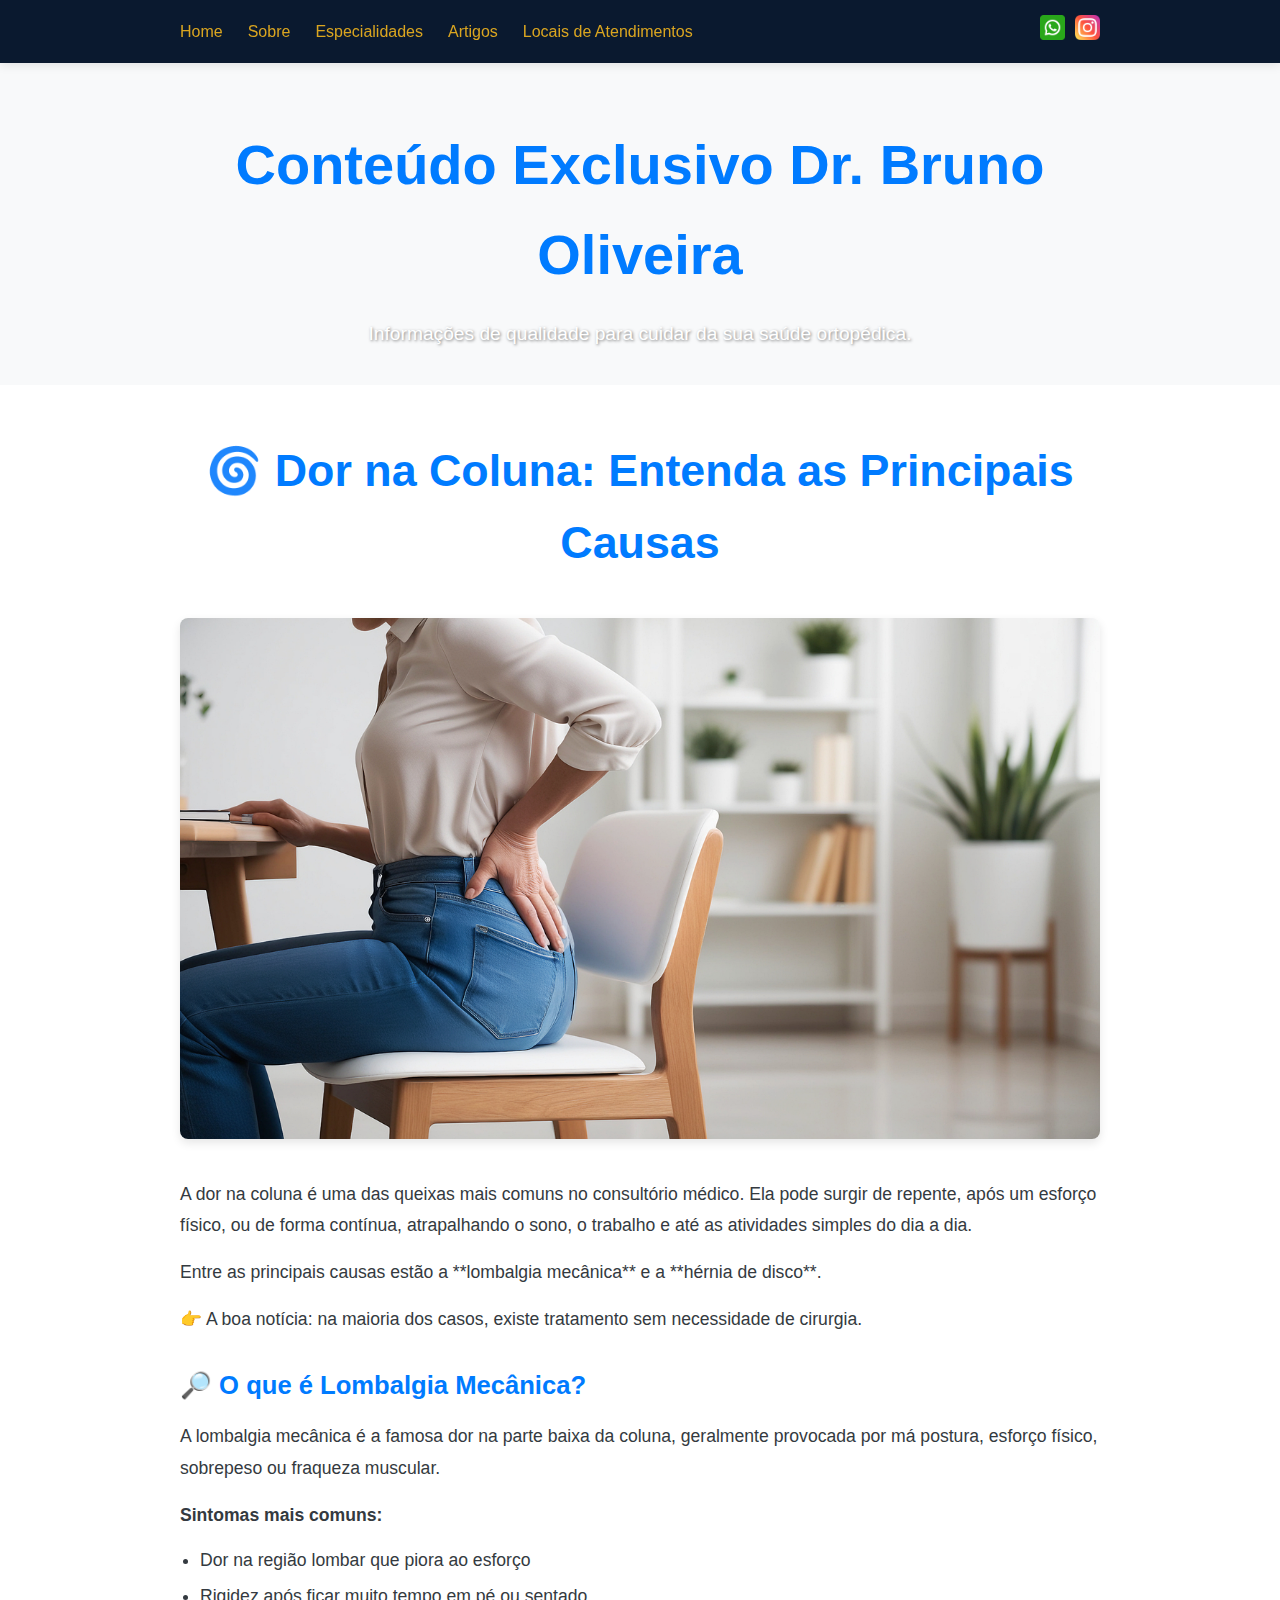
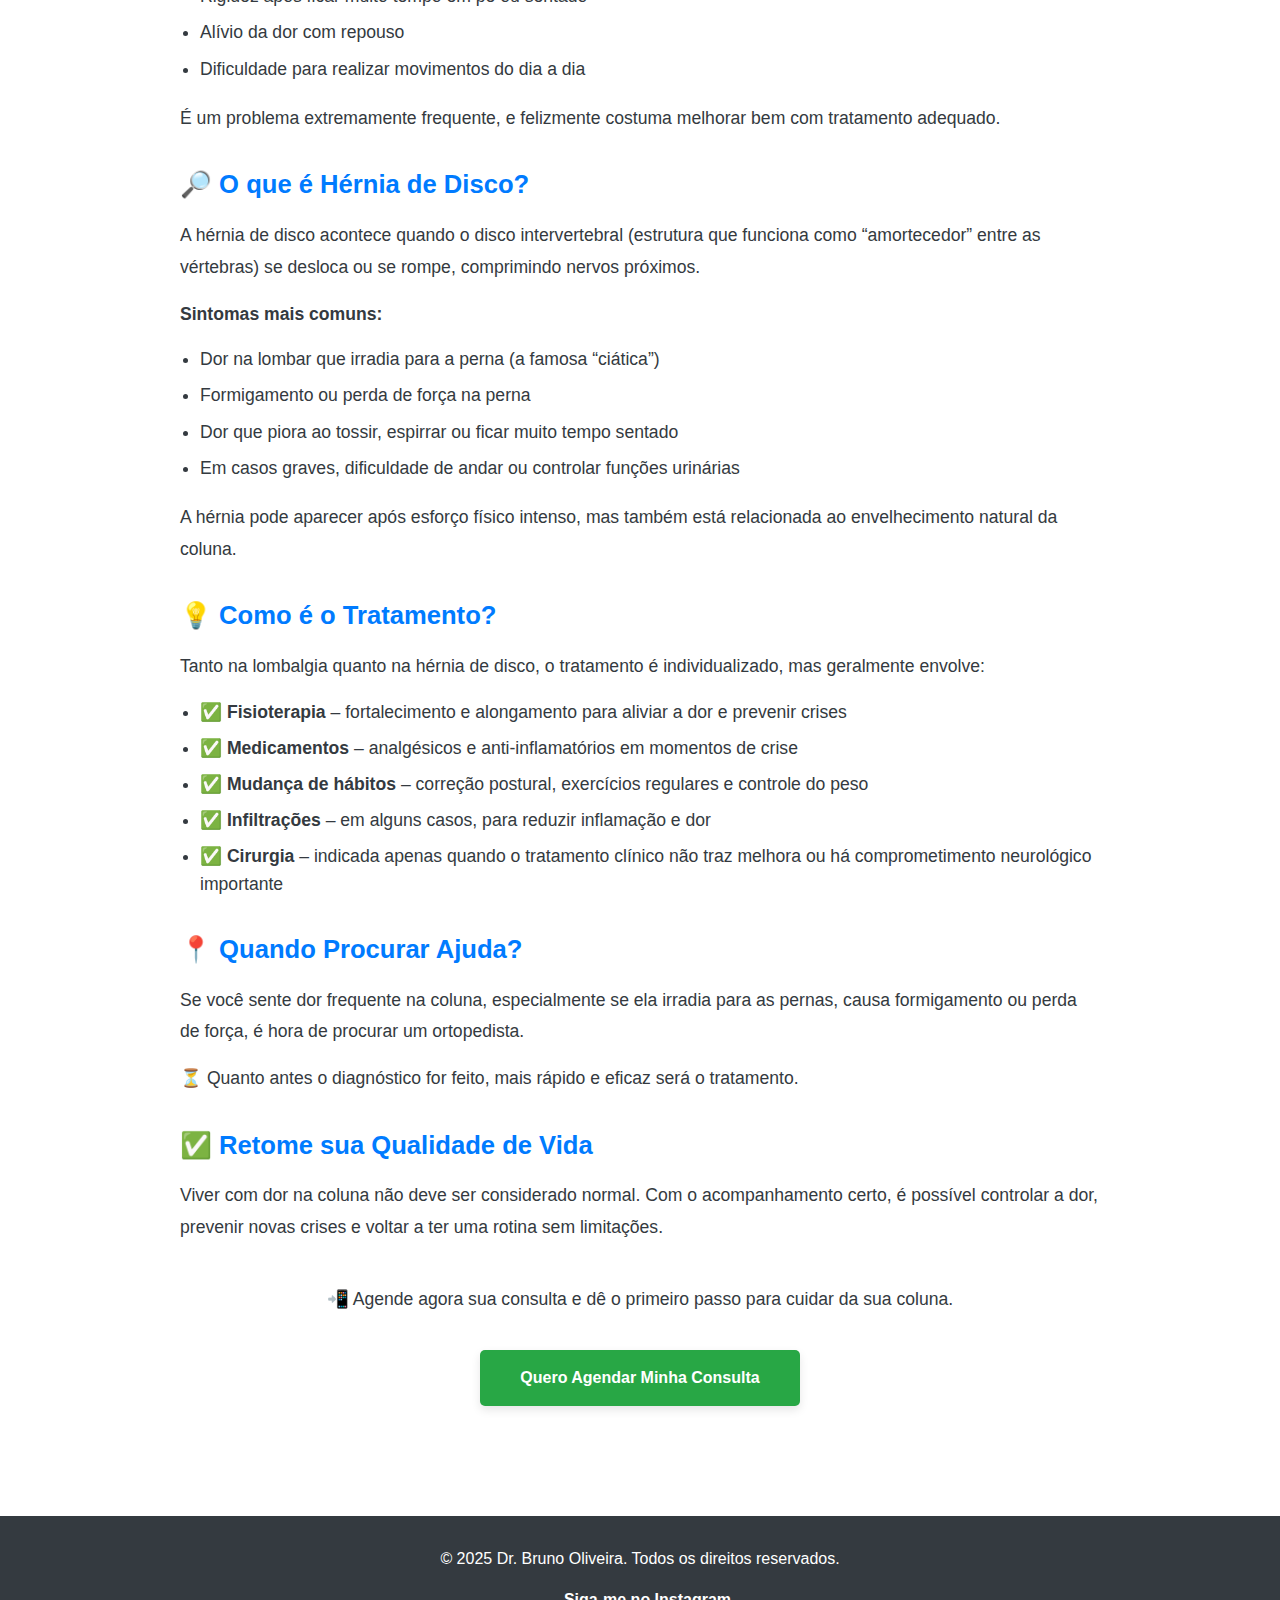
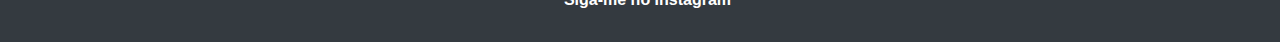
<file: artigos/artigo-dor-coluna.html>
<!DOCTYPE html>
<html lang="pt-BR">
<head>
    <meta charset="UTF-8">
    <meta name="viewport" content="width=device-width, initial-scale=1.0">
    <title>Dor na Coluna: Principais Causas - Dr. Bruno Oliveira</title>
    <link rel="icon" type="image/png" href="../images/favicon.png">
    <link rel="stylesheet" href="../style.css">
    <style>
        /* Estilos específicos para a página do artigo */
        .article-page {
            padding-top: 50px;
            padding-bottom: 50px;
        }

        .article-page h1 {
            color: var(--primary-color);
            font-size: 2.8rem;
            margin-bottom: 25px;
            text-align: center;
        }

        .article-page h3 {
            color: var(--primary-color);
            font-size: 1.6rem;
            margin-top: 30px;
            margin-bottom: 15px;
        }

        .article-page p {
            font-size: 1.1rem;
            line-height: 1.8;
            margin-bottom: 15px;
        }

        .article-page ul {
            list-style: disc;
            margin-left: 20px;
            margin-bottom: 20px;
            font-size: 1.1rem;
        }

        .article-page ul li {
            margin-bottom: 8px;
        }

        .article-page .cta-article {
            text-align: center;
            margin-top: 40px;
        }

        /* Estilos para a imagem de capa */
        .article-cover {
            display: block;
            max-width: 100%;
            height: auto;
            margin: 40px auto;
            border-radius: 8px;
            box-shadow: 0 4px 10px rgba(0,0,0,0.1);
        }

        /* Ajustes para o botão do WhatsApp dentro do artigo */
        .article-page .cta-button {
            margin-top: 20px;
        }

        @media (max-width: 768px) {
            .article-page h1 {
                font-size: 2rem;
            }
            .article-page h3 {
                font-size: 1.4rem;
            }
            .article-page p, .article-page ul li {
                font-size: 1rem;
            }
        }
    </style>
</head>
<body>

    <nav class="navbar">
        <div class="container">
            <ul class="nav-links">
                <li><a href="../index.html">Home</a></li>
                <li><a href="../index.html#sobre">Sobre</a></li>
                <li><a href="../index.html#especialidades">Especialidades</a></li>
                <li><a href="../index.html#artigos">Artigos</a></li>
                <li><a href="../index.html#locais">Locais de Atendimentos</a></li>
            </ul>
            <div class="nav-icons">
                <a href="https://wa.me/5583981230903?text=Olá, Dr. Bruno, gostaria de agendar uma consulta." target="_blank" class="nav-icon-link">
                    <img src="../images/icone-whatsapp.png" alt="Ícone WhatsApp" class="nav-icon">
                </a>
                <a href="../index.html#instagram-feed" class="nav-icon-link">
                    <img src="../images/icone-instagram.png" alt="Ícone Instagram" class="nav-icon">
                </a>
            </div>
        </div>
    </nav>

    <header class="location-header">
        <div class="container">
            <h1>Conteúdo Exclusivo Dr. Bruno Oliveira</h1>
            <p style="color: white; font-size: 1.2rem; text-shadow: 1px 1px 3px rgba(0,0,0,0.5);">Informações de qualidade para cuidar da sua saúde ortopédica.</p>
        </div>
    </header>

    <main class="article-page">
        <div class="container">
            <h1>🌀 Dor na Coluna: Entenda as Principais Causas</h1>

            <img src="../images/dor-coluna.png" alt="Imagem do artigo sobre dor na coluna" class="article-cover">

            <p>A dor na coluna é uma das queixas mais comuns no consultório médico. Ela pode surgir de repente, após um esforço físico, ou de forma contínua, atrapalhando o sono, o trabalho e até as atividades simples do dia a dia.</p>
            <p>Entre as principais causas estão a **lombalgia mecânica** e a **hérnia de disco**.</p>
            <p>👉 A boa notícia: na maioria dos casos, existe tratamento sem necessidade de cirurgia.</p>
            
            <h3>🔎 O que é Lombalgia Mecânica?</h3>
            <p>A lombalgia mecânica é a famosa dor na parte baixa da coluna, geralmente provocada por má postura, esforço físico, sobrepeso ou fraqueza muscular.</p>
            <p><strong>Sintomas mais comuns:</strong></p>
            <ul>
                <li>Dor na região lombar que piora ao esforço</li>
                <li>Rigidez após ficar muito tempo em pé ou sentado</li>
                <li>Alívio da dor com repouso</li>
                <li>Dificuldade para realizar movimentos do dia a dia</li>
            </ul>
            <p>É um problema extremamente frequente, e felizmente costuma melhorar bem com tratamento adequado.</p>

            <h3>🔎 O que é Hérnia de Disco?</h3>
            <p>A hérnia de disco acontece quando o disco intervertebral (estrutura que funciona como “amortecedor” entre as vértebras) se desloca ou se rompe, comprimindo nervos próximos.</p>
            <p><strong>Sintomas mais comuns:</strong></p>
            <ul>
                <li>Dor na lombar que irradia para a perna (a famosa “ciática”)</li>
                <li>Formigamento ou perda de força na perna</li>
                <li>Dor que piora ao tossir, espirrar ou ficar muito tempo sentado</li>
                <li>Em casos graves, dificuldade de andar ou controlar funções urinárias</li>
            </ul>
            <p>A hérnia pode aparecer após esforço físico intenso, mas também está relacionada ao envelhecimento natural da coluna.</p>

            <h3>💡 Como é o Tratamento?</h3>
            <p>Tanto na lombalgia quanto na hérnia de disco, o tratamento é individualizado, mas geralmente envolve:</p>
            <ul>
                <li>✅ <strong>Fisioterapia</strong> – fortalecimento e alongamento para aliviar a dor e prevenir crises</li>
                <li>✅ <strong>Medicamentos</strong> – analgésicos e anti-inflamatórios em momentos de crise</li>
                <li>✅ <strong>Mudança de hábitos</strong> – correção postural, exercícios regulares e controle do peso</li>
                <li>✅ <strong>Infiltrações</strong> – em alguns casos, para reduzir inflamação e dor</li>
                <li>✅ <strong>Cirurgia</strong> – indicada apenas quando o tratamento clínico não traz melhora ou há comprometimento neurológico importante</li>
            </ul>

            <h3>📍 Quando Procurar Ajuda?</h3>
            <p>Se você sente dor frequente na coluna, especialmente se ela irradia para as pernas, causa formigamento ou perda de força, é hora de procurar um ortopedista.</p>
            <p>⏳ Quanto antes o diagnóstico for feito, mais rápido e eficaz será o tratamento.</p>

            <h3>✅ Retome sua Qualidade de Vida</h3>
            <p>Viver com dor na coluna não deve ser considerado normal. Com o acompanhamento certo, é possível controlar a dor, prevenir novas crises e voltar a ter uma rotina sem limitações.</p>

            <div class="cta-article">
                <p>📲 Agende agora sua consulta e dê o primeiro passo para cuidar da sua coluna.</p>
                <a href="https://wa.me/5583981230903?text=Olá, Dr. Bruno, gostaria de agendar uma consulta sobre dor na coluna." target="_blank" class="cta-button">
                    Quero Agendar Minha Consulta
                </a>
            </div>

        </div>
    </main>

    <footer>
        <div class="container">
            <p>© 2025 Dr. Bruno Oliveira. Todos os direitos reservados.</p>
            <a href="https://instagram.com/SEU_INSTAGRAM" target="_blank" class="social-link">Siga-me no Instagram</a>
        </div>
    </footer>
</body>
</html>
</file>
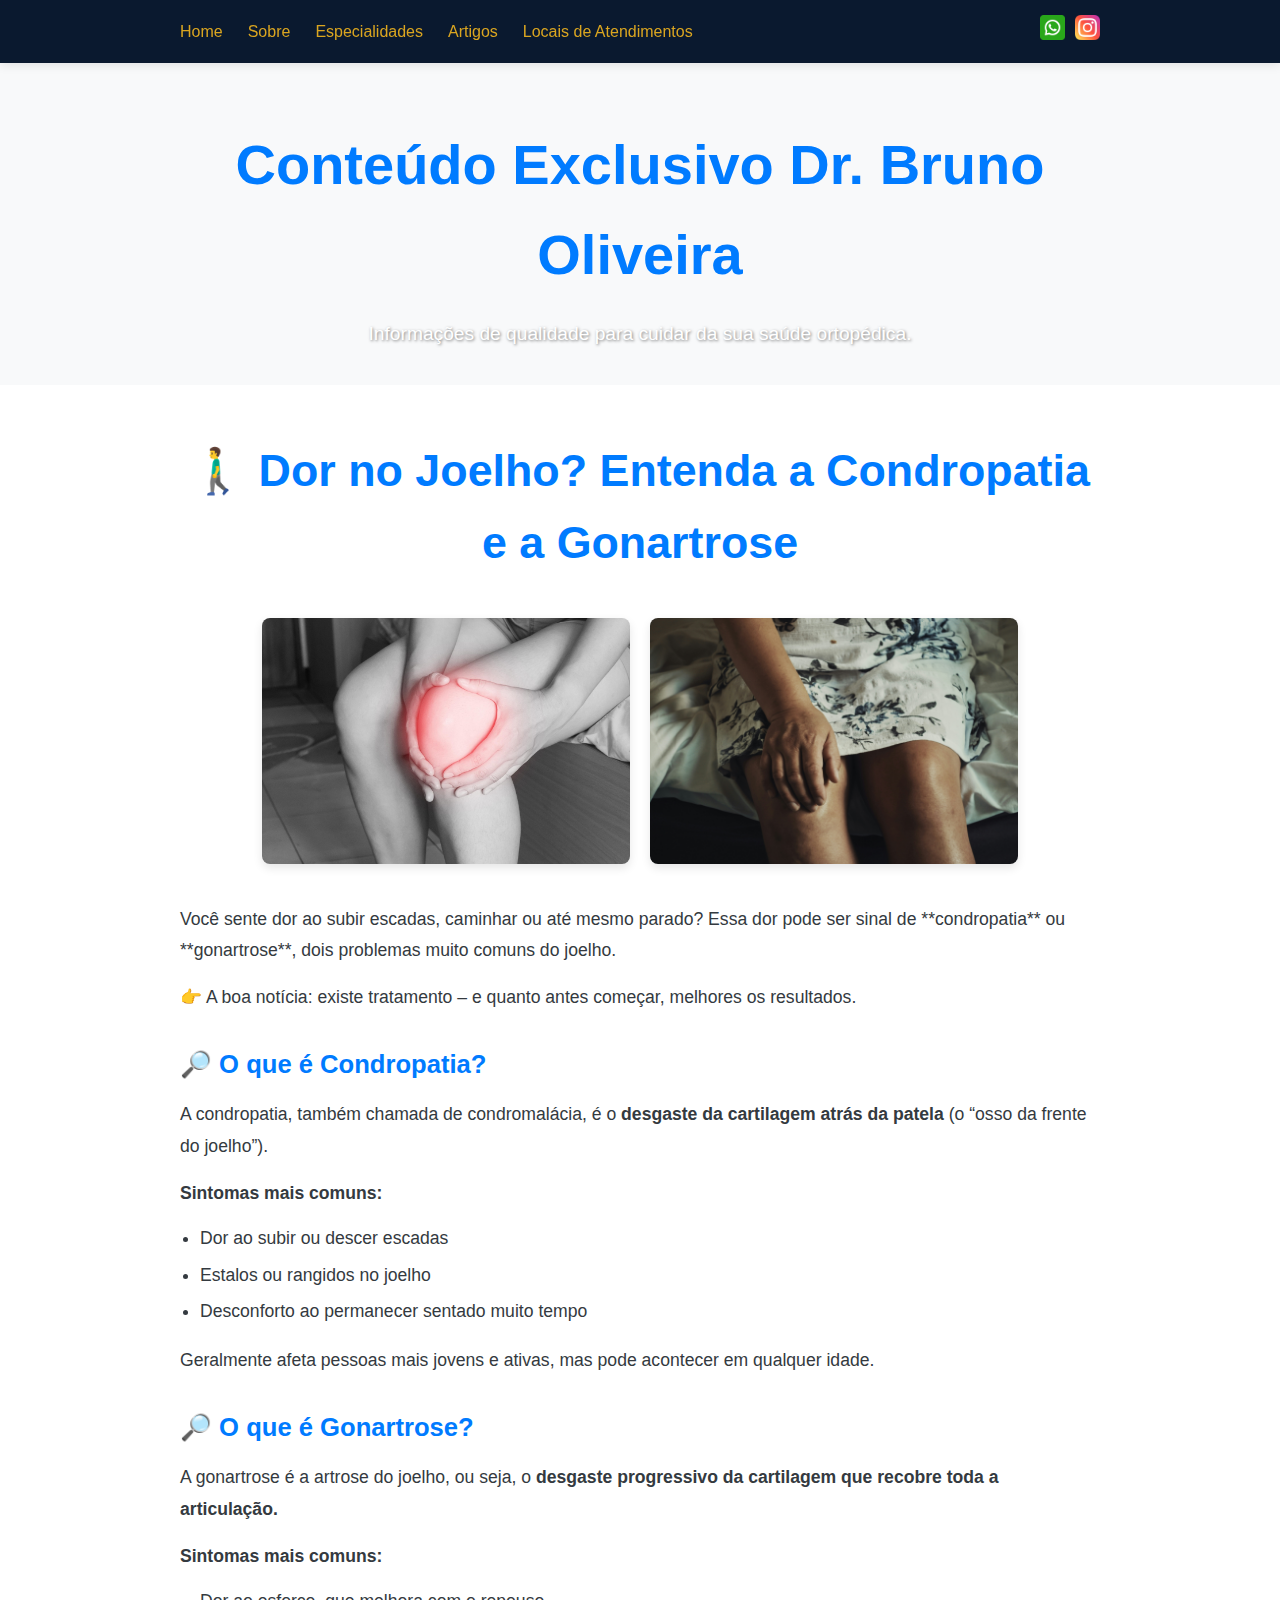
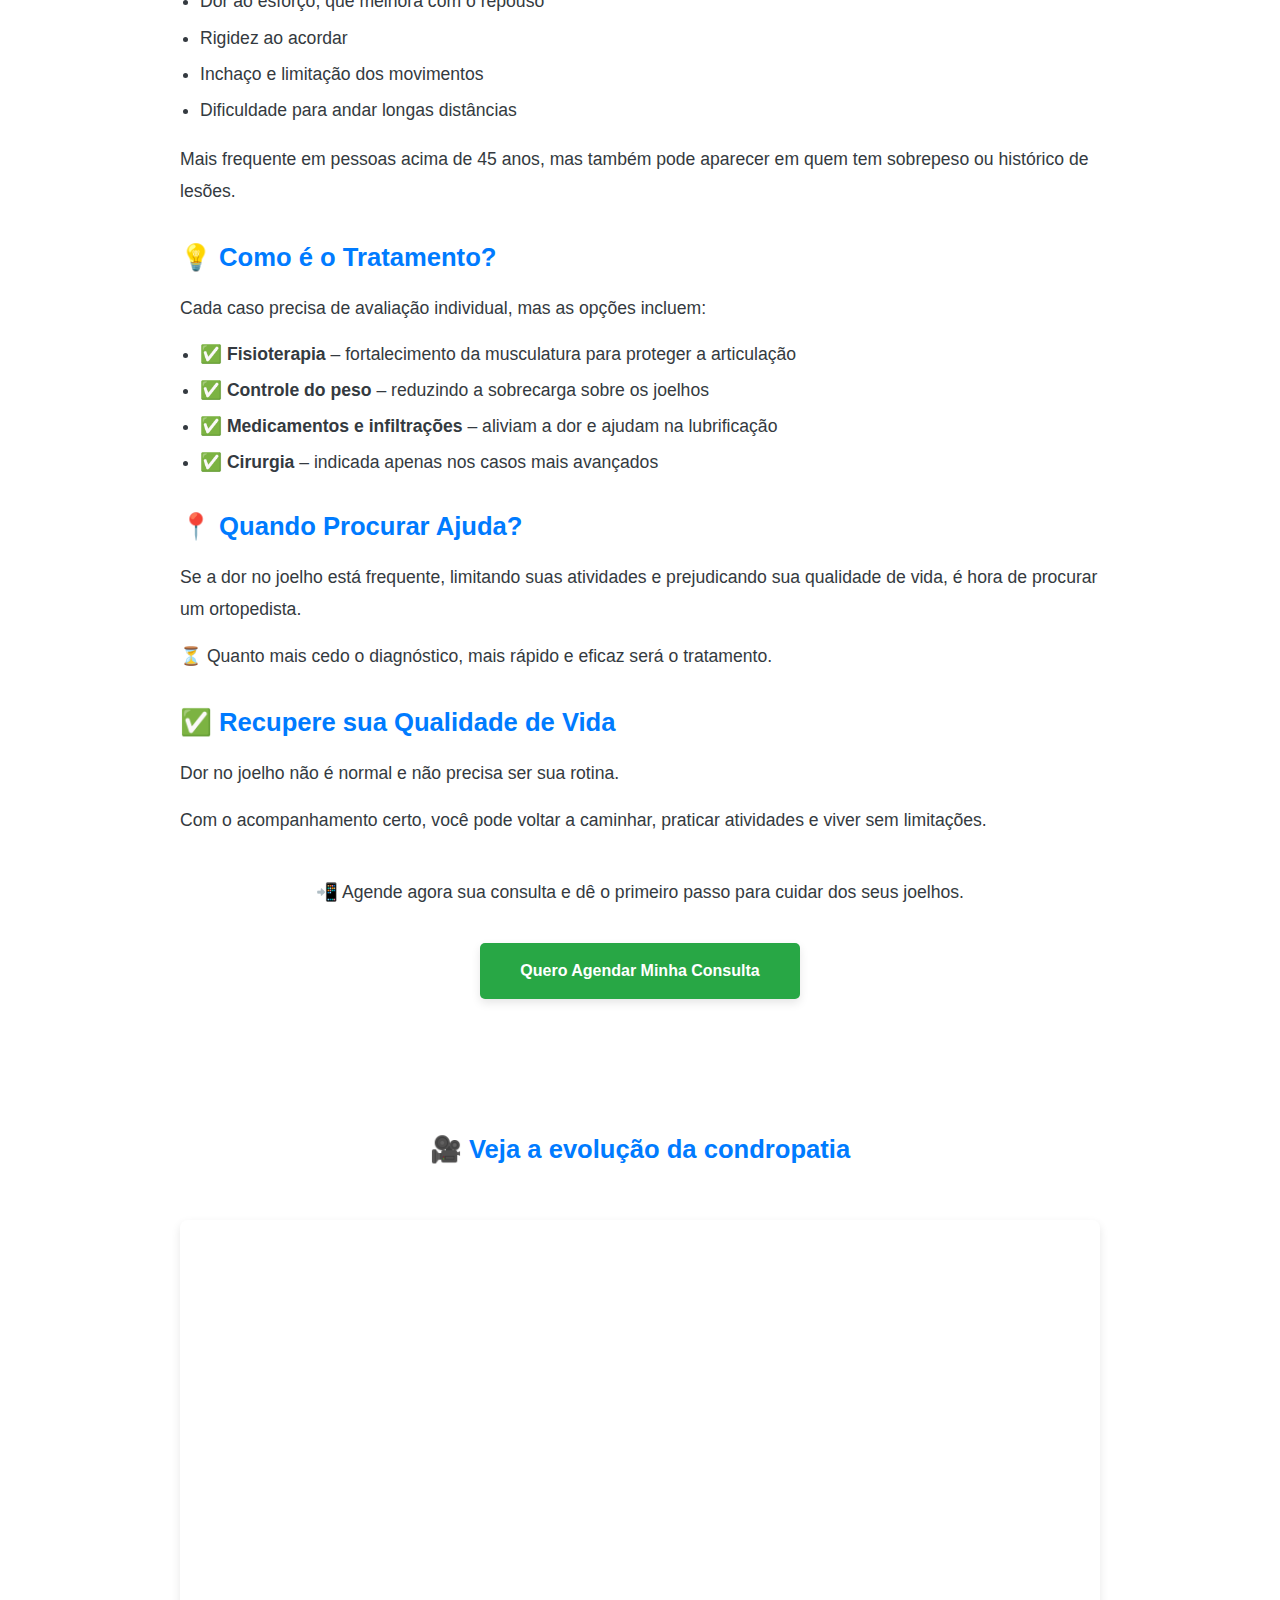
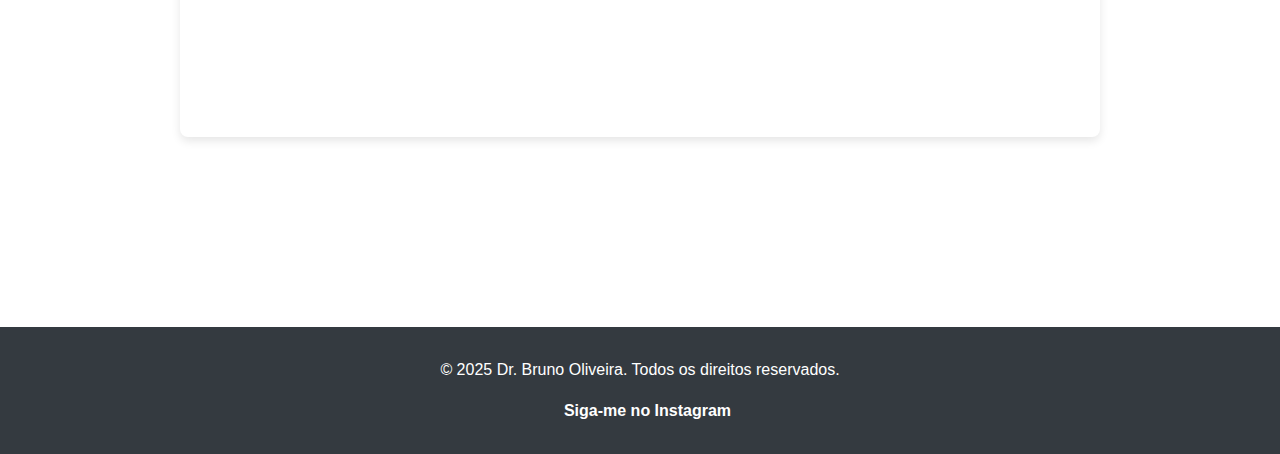
<file: artigos/artigo-dor-joelho.html>
<!DOCTYPE html>
<html lang="pt-BR">
<head>
    <meta charset="UTF-8">
    <meta name="viewport" content="width=device-width, initial-scale=1.0">
    <title>Dor no Joelho? Condropatia e Gonartrose - Dr. Bruno Oliveira</title>
    <link rel="icon" type="image/png" href="../images/favicon.png">
    <link rel="stylesheet" href="../style.css">
    <style>
        /* Estilos específicos para a página do artigo */
        .article-page {
            padding-top: 50px;
            padding-bottom: 50px;
        }

        .article-page h1 {
            color: var(--primary-color);
            font-size: 2.8rem;
            margin-bottom: 25px;
            text-align: center;
        }

        .article-page h3 {
            color: var(--primary-color);
            font-size: 1.6rem;
            margin-top: 30px;
            margin-bottom: 15px;
        }

        .article-page p {
            font-size: 1.1rem;
            line-height: 1.8;
            margin-bottom: 15px;
        }

        .article-page ul {
            list-style: disc;
            margin-left: 20px;
            margin-bottom: 20px;
            font-size: 1.1rem;
        }

        .article-page ul li {
            margin-bottom: 8px;
        }

        .article-page .cta-article {
            text-align: center;
            margin-top: 40px;
        }

        /* Estilos para as duas imagens de capa */
        .article-images {
            display: flex;
            gap: 20px;
            justify-content: center;
            margin-top: 40px;
            margin-bottom: 40px;
            flex-wrap: wrap;
        }
        
        .article-images img {
            max-width: 100%;
            height: auto;
            border-radius: 8px;
            box-shadow: 0 4px 10px rgba(0,0,0,0.1);
        }

        /* Ajustes para o botão do WhatsApp dentro do artigo */
        .article-page .cta-button {
            margin-top: 20px;
        }

        /* Estilos para o vídeo do YouTube */
        .video-container {
            position: relative;
            padding-bottom: 56.25%; /* Proporção 16:9 */
            height: 0;
            overflow: hidden;
            margin-top: 50px;
            box-shadow: 0 4px 10px rgba(0,0,0,0.1);
            border-radius: 8px;
        }

        .video-container iframe {
            position: absolute;
            top: 0;
            left: 0;
            width: 100%;
            height: 100%;
        }

        @media (max-width: 768px) {
            .article-page h1 {
                font-size: 2rem;
            }
            .article-page h3 {
                font-size: 1.4rem;
            }
            .article-page p, .article-page ul li {
                font-size: 1rem;
            }
            .article-images {
                flex-direction: column;
            }
        }
    </style>
</head>
<body>

    <nav class="navbar">
        <div class="container">
            <ul class="nav-links">
                <li><a href="../index.html">Home</a></li>
                <li><a href="../index.html#sobre">Sobre</a></li>
                <li><a href="../index.html#especialidades">Especialidades</a></li>
                <li><a href="../index.html#artigos">Artigos</a></li>
                <li><a href="../index.html#locais">Locais de Atendimentos</a></li>
            </ul>
            <div class="nav-icons">
                <a href="https://wa.me/5583981230903?text=Olá, Dr. Bruno, gostaria de agendar uma consulta." target="_blank" class="nav-icon-link">
                    <img src="../images/icone-whatsapp.png" alt="Ícone WhatsApp" class="nav-icon">
                </a>
                <a href="../index.html#instagram-feed" class="nav-icon-link">
                    <img src="../images/icone-instagram.png" alt="Ícone Instagram" class="nav-icon">
                </a>
            </div>
        </div>
    </nav>

    <header class="location-header">
        <div class="container">
            <h1>Conteúdo Exclusivo Dr. Bruno Oliveira</h1>
            <p style="color: white; font-size: 1.2rem; text-shadow: 1px 1px 3px rgba(0,0,0,0.5);">Informações de qualidade para cuidar da sua saúde ortopédica.</p>
        </div>
    </header>

    <main class="article-page">
        <div class="container">
            <h1>🚶‍♂️ Dor no Joelho? Entenda a Condropatia e a Gonartrose</h1>
            
            <div class="article-images">
                <img src="../images/dor-joelho-jovem.jpg" alt="Pessoa jovem com dor no joelho" style="width: 40%;">
                <img src="../images/dor-joelho-idoso.jpg" alt="Pessoa idosa com dor no joelho" style="width: 40%;">
            </div>
            
            <p>Você sente dor ao subir escadas, caminhar ou até mesmo parado? Essa dor pode ser sinal de **condropatia** ou **gonartrose**, dois problemas muito comuns do joelho.</p>
            <p>👉 A boa notícia: existe tratamento – e quanto antes começar, melhores os resultados.</p>

            <h3>🔎 O que é Condropatia?</h3>
            <p>A condropatia, também chamada de condromalácia, é o <strong>desgaste da cartilagem atrás da patela</strong> (o “osso da frente do joelho”).</p>
            <p><strong>Sintomas mais comuns:</strong></p>
            <ul>
                <li>Dor ao subir ou descer escadas</li>
                <li>Estalos ou rangidos no joelho</li>
                <li>Desconforto ao permanecer sentado muito tempo</li>
            </ul>
            <p>Geralmente afeta pessoas mais jovens e ativas, mas pode acontecer em qualquer idade.</p>

            <h3>🔎 O que é Gonartrose?</h3>
            <p>A gonartrose é a artrose do joelho, ou seja, o <strong>desgaste progressivo da cartilagem que recobre toda a articulação.</strong></p>
            <p><strong>Sintomas mais comuns:</strong></p>
            <ul>
                <li>Dor ao esforço, que melhora com o repouso</li>
                <li>Rigidez ao acordar</li>
                <li>Inchaço e limitação dos movimentos</li>
                <li>Dificuldade para andar longas distâncias</li>
            </ul>
            <p>Mais frequente em pessoas acima de 45 anos, mas também pode aparecer em quem tem sobrepeso ou histórico de lesões.</p>

            <h3>💡 Como é o Tratamento?</h3>
            <p>Cada caso precisa de avaliação individual, mas as opções incluem:</p>
            <ul>
                <li>✅ <strong>Fisioterapia</strong> – fortalecimento da musculatura para proteger a articulação</li>
                <li>✅ <strong>Controle do peso</strong> – reduzindo a sobrecarga sobre os joelhos</li>
                <li>✅ <strong>Medicamentos e infiltrações</strong> – aliviam a dor e ajudam na lubrificação</li>
                <li>✅ <strong>Cirurgia</strong> – indicada apenas nos casos mais avançados</li>
            </ul>

            <h3>📍 Quando Procurar Ajuda?</h3>
            <p>Se a dor no joelho está frequente, limitando suas atividades e prejudicando sua qualidade de vida, é hora de procurar um ortopedista.</p>
            <p>⏳ Quanto mais cedo o diagnóstico, mais rápido e eficaz será o tratamento.</p>

            <h3>✅ Recupere sua Qualidade de Vida</h3>
            <p>Dor no joelho não é normal e não precisa ser sua rotina.</p>
            <p>Com o acompanhamento certo, você pode voltar a caminhar, praticar atividades e viver sem limitações.</p>

            <div class="cta-article">
                <p>📲 Agende agora sua consulta e dê o primeiro passo para cuidar dos seus joelhos.</p>
                <a href="https://wa.me/5583981230903?text=Olá, Dr. Bruno, gostaria de agendar uma consulta sobre dor no joelho." target="_blank" class="cta-button">
                    Quero Agendar Minha Consulta
                </a>
            </div>

            <section class="video-section">
                <h3 style="text-align: center; margin-top: 50px;">🎥 Veja a evolução da condropatia</h3>
                <div class="video-container">
                    <iframe 
                        src="https://www.youtube.com/embed/dp1S1qk1fAg" 
                        title="YouTube video player" 
                        frameborder="0" 
                        allow="accelerometer; autoplay; clipboard-write; encrypted-media; gyroscope; picture-in-picture" 
                        allowfullscreen
                    ></iframe>
                </div>
            </section>
        </div>
    </main>

    <footer>
        <div class="container">
            <p>© 2025 Dr. Bruno Oliveira. Todos os direitos reservados.</p>
            <a href="https://instagram.com/SEU_INSTAGRAM" target="_blank" class="social-link">Siga-me no Instagram</a>
        </div>
    </footer>
</body>
</html>
</file>
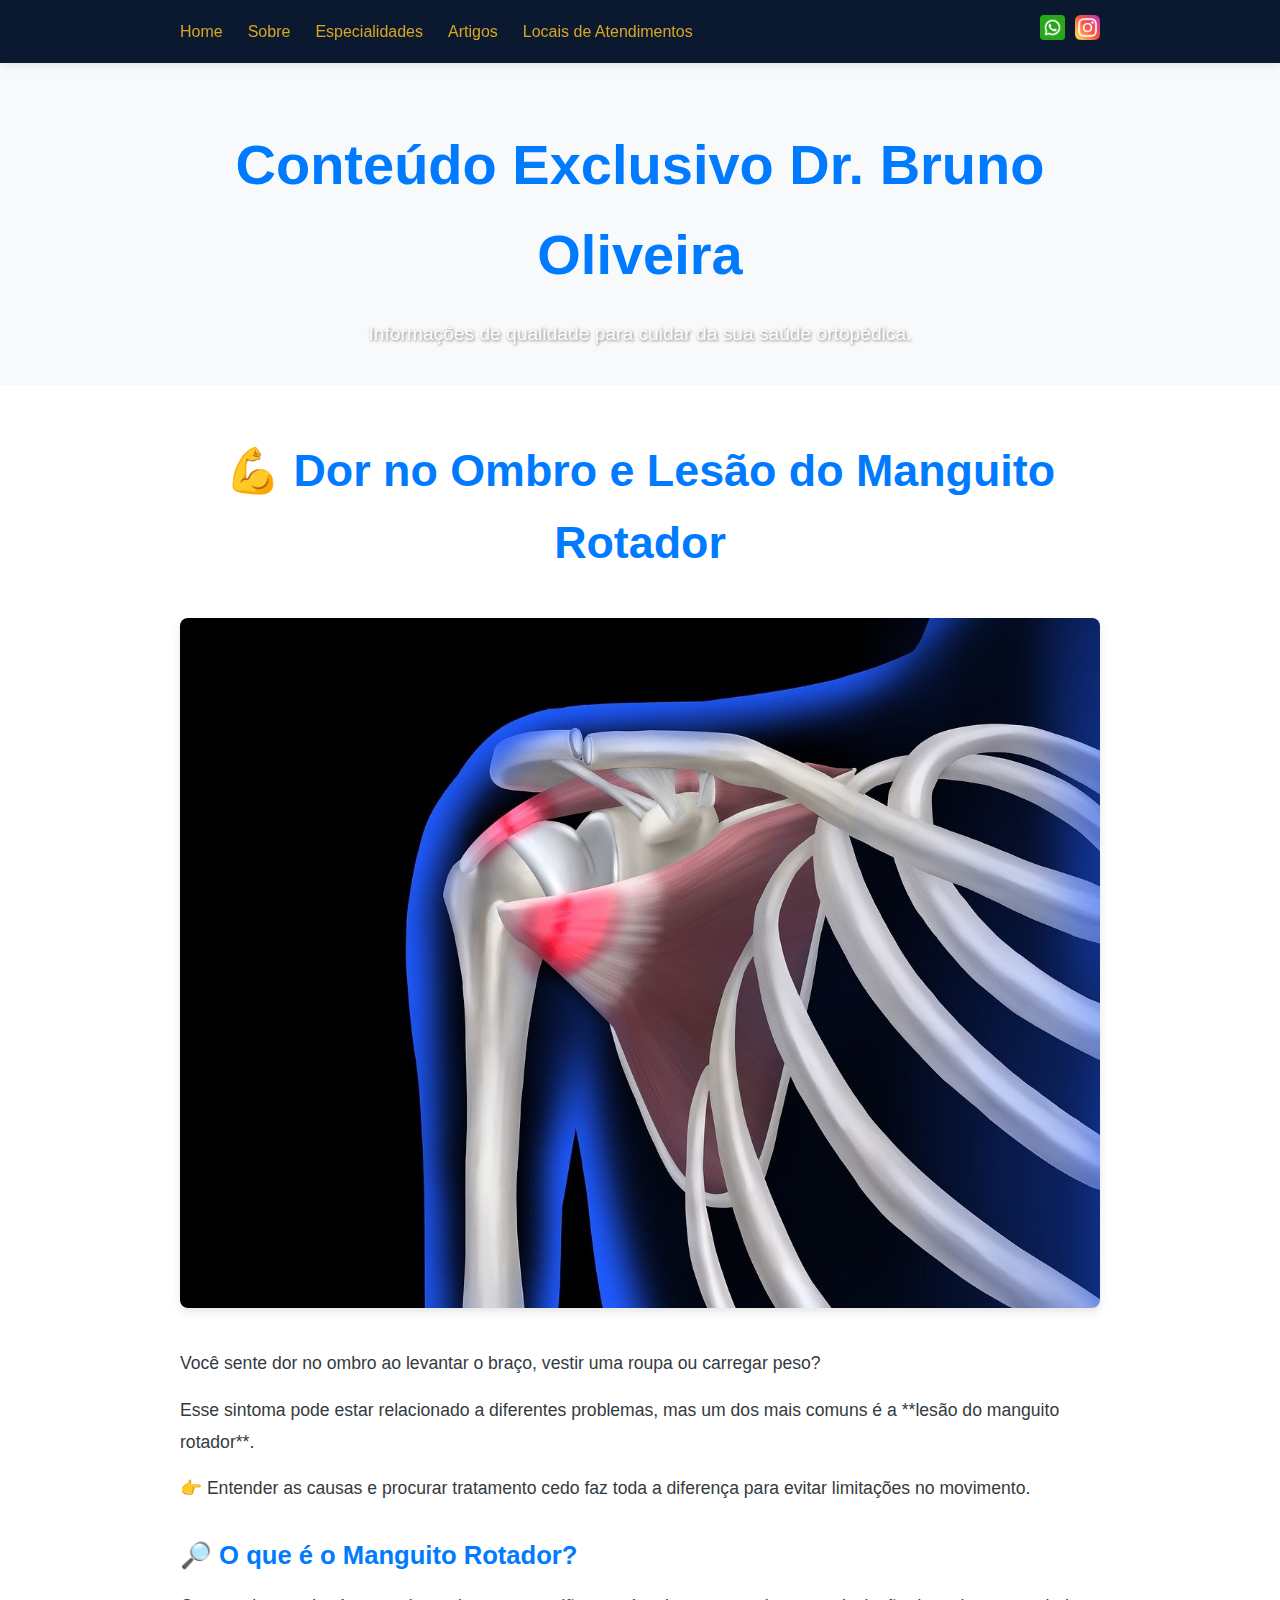
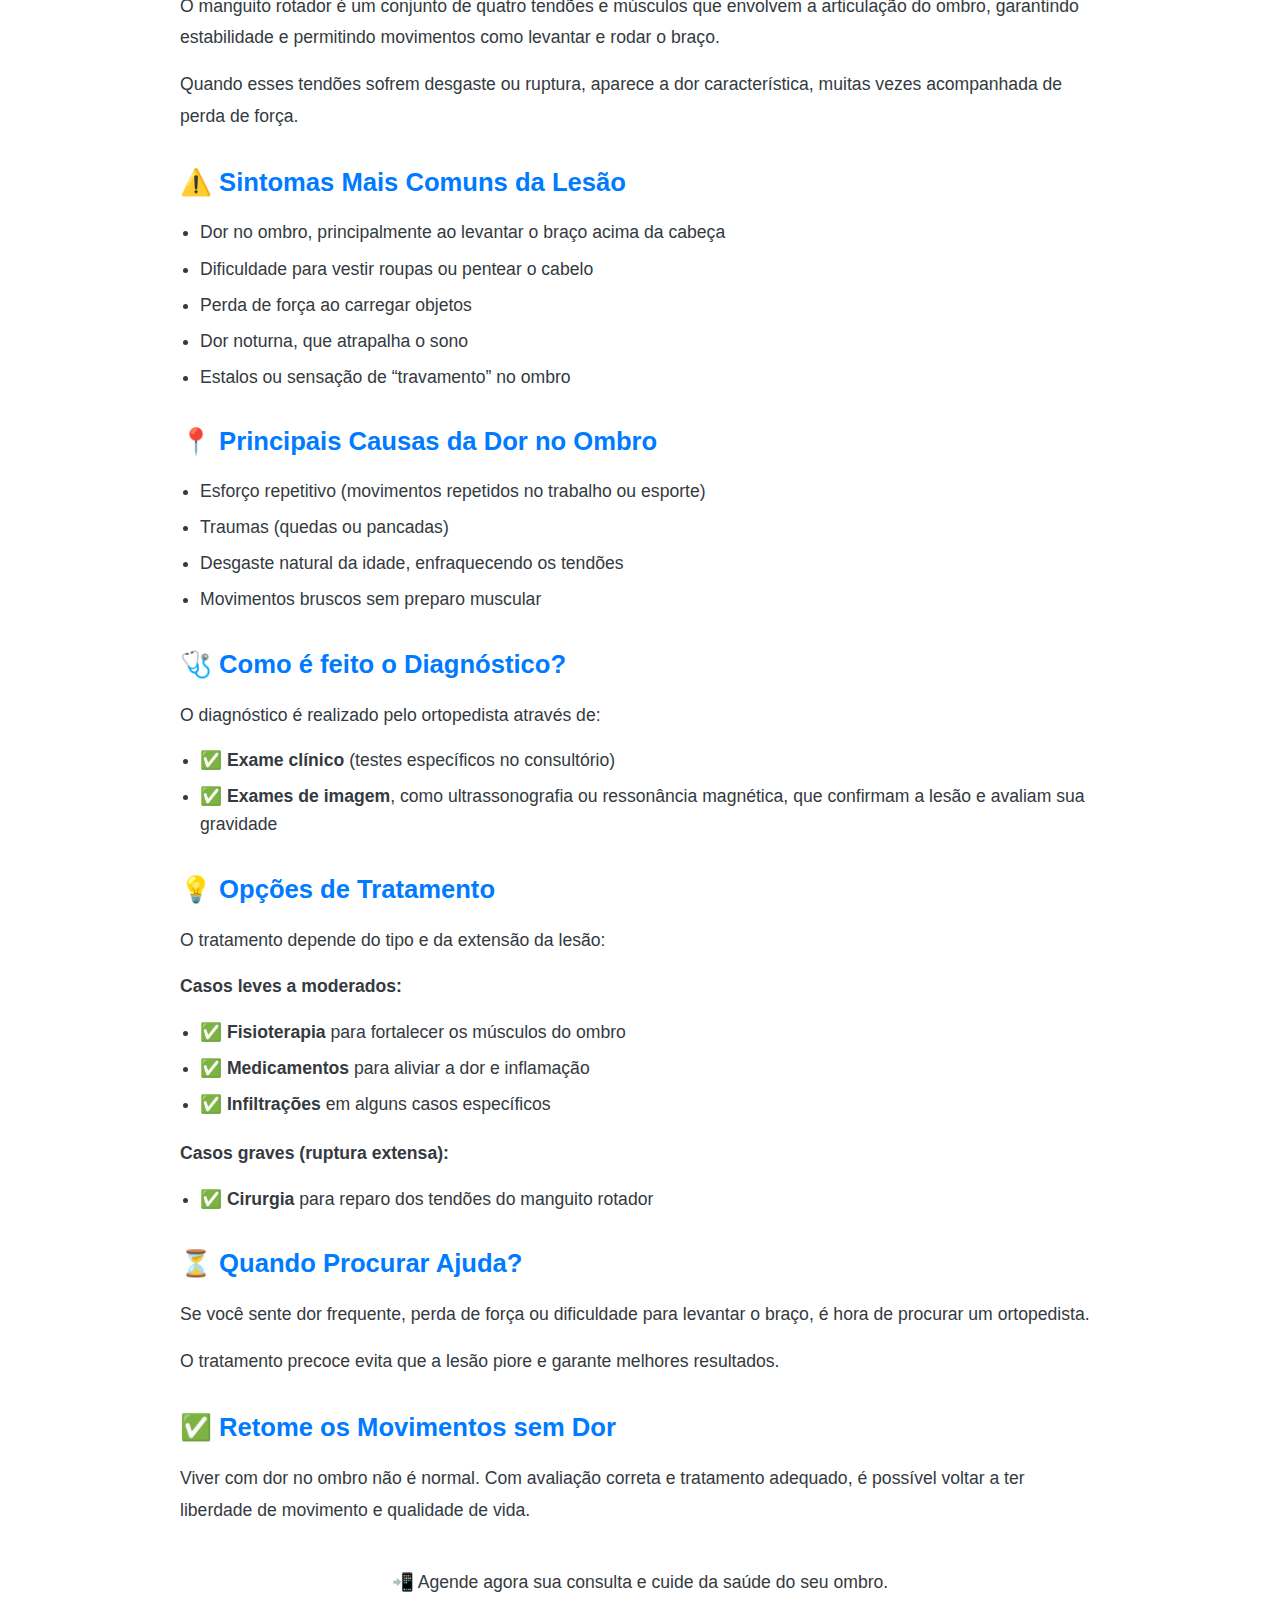
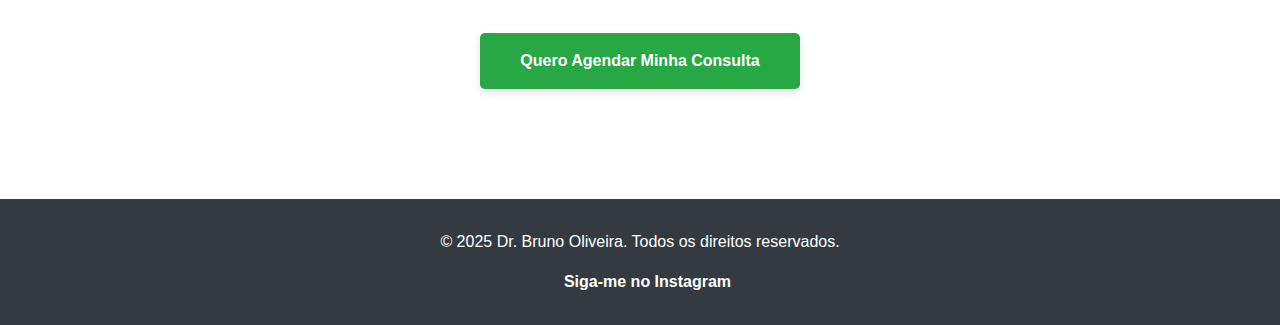
<file: artigos/artigo-lesao-ombro.html>
<!DOCTYPE html>
<html lang="pt-BR">
<head>
    <meta charset="UTF-8">
    <meta name="viewport" content="width=device-width, initial-scale=1.0">
    <title>Dor no Ombro e Lesão do Manguito Rotador - Dr. Bruno Oliveira</title>
    <link rel="icon" type="image/png" href="../images/favicon.png">
    <link rel="stylesheet" href="../style.css">
    <style>
        /* Estilos específicos para a página do artigo */
        .article-page {
            padding-top: 50px;
            padding-bottom: 50px;
        }

        .article-page h1 {
            color: var(--primary-color);
            font-size: 2.8rem;
            margin-bottom: 25px;
            text-align: center;
        }

        .article-page h3 {
            color: var(--primary-color);
            font-size: 1.6rem;
            margin-top: 30px;
            margin-bottom: 15px;
        }

        .article-page p {
            font-size: 1.1rem;
            line-height: 1.8;
            margin-bottom: 15px;
        }

        .article-page ul {
            list-style: disc;
            margin-left: 20px;
            margin-bottom: 20px;
            font-size: 1.1rem;
        }

        .article-page ul li {
            margin-bottom: 8px;
        }

        .article-page .cta-article {
            text-align: center;
            margin-top: 40px;
        }

        /* Estilos para a imagem de capa */
        .article-cover {
            display: block;
            max-width: 100%;
            height: auto;
            margin: 40px auto;
            border-radius: 8px;
            box-shadow: 0 4px 10px rgba(0,0,0,0.1);
        }

        /* Ajustes para o botão do WhatsApp dentro do artigo */
        .article-page .cta-button {
            margin-top: 20px;
        }

        @media (max-width: 768px) {
            .article-page h1 {
                font-size: 2rem;
            }
            .article-page h3 {
                font-size: 1.4rem;
            }
            .article-page p, .article-page ul li {
                font-size: 1rem;
            }
        }
    </style>
</head>
<body>

    <nav class="navbar">
        <div class="container">
            <ul class="nav-links">
                <li><a href="../index.html">Home</a></li>
                <li><a href="../index.html#sobre">Sobre</a></li>
                <li><a href="../index.html#especialidades">Especialidades</a></li>
                <li><a href="../index.html#artigos">Artigos</a></li>
                <li><a href="../index.html#locais">Locais de Atendimentos</a></li>
            </ul>
            <div class="nav-icons">
                <a href="https://wa.me/5583981230903?text=Olá, Dr. Bruno, gostaria de agendar uma consulta." target="_blank" class="nav-icon-link">
                    <img src="../images/icone-whatsapp.png" alt="Ícone WhatsApp" class="nav-icon">
                </a>
                <a href="../index.html#instagram-feed" class="nav-icon-link">
                    <img src="../images/icone-instagram.png" alt="Ícone Instagram" class="nav-icon">
                </a>
            </div>
        </div>
    </nav>

    <header class="location-header">
        <div class="container">
            <h1>Conteúdo Exclusivo Dr. Bruno Oliveira</h1>
            <p style="color: white; font-size: 1.2rem; text-shadow: 1px 1px 3px rgba(0,0,0,0.5);">Informações de qualidade para cuidar da sua saúde ortopédica.</p>
        </div>
    </header>

    <main class="article-page">
        <div class="container">
            <h1>💪 Dor no Ombro e Lesão do Manguito Rotador</h1>

            <img src="../images/lesao-ombro.jpg" alt="Imagem do artigo sobre dor no ombro" class="article-cover">

            <p>Você sente dor no ombro ao levantar o braço, vestir uma roupa ou carregar peso?</p>
            <p>Esse sintoma pode estar relacionado a diferentes problemas, mas um dos mais comuns é a **lesão do manguito rotador**.</p>
            <p>👉 Entender as causas e procurar tratamento cedo faz toda a diferença para evitar limitações no movimento.</p>

            <h3>🔎 O que é o Manguito Rotador?</h3>
            <p>O manguito rotador é um conjunto de quatro tendões e músculos que envolvem a articulação do ombro, garantindo estabilidade e permitindo movimentos como levantar e rodar o braço.</p>
            <p>Quando esses tendões sofrem desgaste ou ruptura, aparece a dor característica, muitas vezes acompanhada de perda de força.</p>
            
            <h3>⚠️ Sintomas Mais Comuns da Lesão</h3>
            <ul>
                <li>Dor no ombro, principalmente ao levantar o braço acima da cabeça</li>
                <li>Dificuldade para vestir roupas ou pentear o cabelo</li>
                <li>Perda de força ao carregar objetos</li>
                <li>Dor noturna, que atrapalha o sono</li>
                <li>Estalos ou sensação de “travamento” no ombro</li>
            </ul>

            <h3>📍 Principais Causas da Dor no Ombro</h3>
            <ul>
                <li>Esforço repetitivo (movimentos repetidos no trabalho ou esporte)</li>
                <li>Traumas (quedas ou pancadas)</li>
                <li>Desgaste natural da idade, enfraquecendo os tendões</li>
                <li>Movimentos bruscos sem preparo muscular</li>
            </ul>

            <h3>🩺 Como é feito o Diagnóstico?</h3>
            <p>O diagnóstico é realizado pelo ortopedista através de:</p>
            <ul>
                <li>✅ <strong>Exame clínico</strong> (testes específicos no consultório)</li>
                <li>✅ <strong>Exames de imagem</strong>, como ultrassonografia ou ressonância magnética, que confirmam a lesão e avaliam sua gravidade</li>
            </ul>

            <h3>💡 Opções de Tratamento</h3>
            <p>O tratamento depende do tipo e da extensão da lesão:</p>
            <p><strong>Casos leves a moderados:</strong></p>
            <ul>
                <li>✅ <strong>Fisioterapia</strong> para fortalecer os músculos do ombro</li>
                <li>✅ <strong>Medicamentos</strong> para aliviar a dor e inflamação</li>
                <li>✅ <strong>Infiltrações</strong> em alguns casos específicos</li>
            </ul>
            <p><strong>Casos graves (ruptura extensa):</strong></p>
            <ul>
                <li>✅ <strong>Cirurgia</strong> para reparo dos tendões do manguito rotador</li>
            </ul>

            <h3>⏳ Quando Procurar Ajuda?</h3>
            <p>Se você sente dor frequente, perda de força ou dificuldade para levantar o braço, é hora de procurar um ortopedista.</p>
            <p>O tratamento precoce evita que a lesão piore e garante melhores resultados.</p>

            <h3>✅ Retome os Movimentos sem Dor</h3>
            <p>Viver com dor no ombro não é normal. Com avaliação correta e tratamento adequado, é possível voltar a ter liberdade de movimento e qualidade de vida.</p>

            <div class="cta-article">
                <p>📲 Agende agora sua consulta e cuide da saúde do seu ombro.</p>
                <a href="https://wa.me/5583981230903?text=Olá, Dr. Bruno, gostaria de agendar uma consulta sobre dor no ombro." target="_blank" class="cta-button">
                    Quero Agendar Minha Consulta
                </a>
            </div>

        </div>
    </main>

    <footer>
        <div class="container">
            <p>© 2025 Dr. Bruno Oliveira. Todos os direitos reservados.</p>
            <a href="https://instagram.com/SEU_INSTAGRAM" target="_blank" class="social-link">Siga-me no Instagram</a>
        </div>
    </footer>
</body>
</html>
</file>
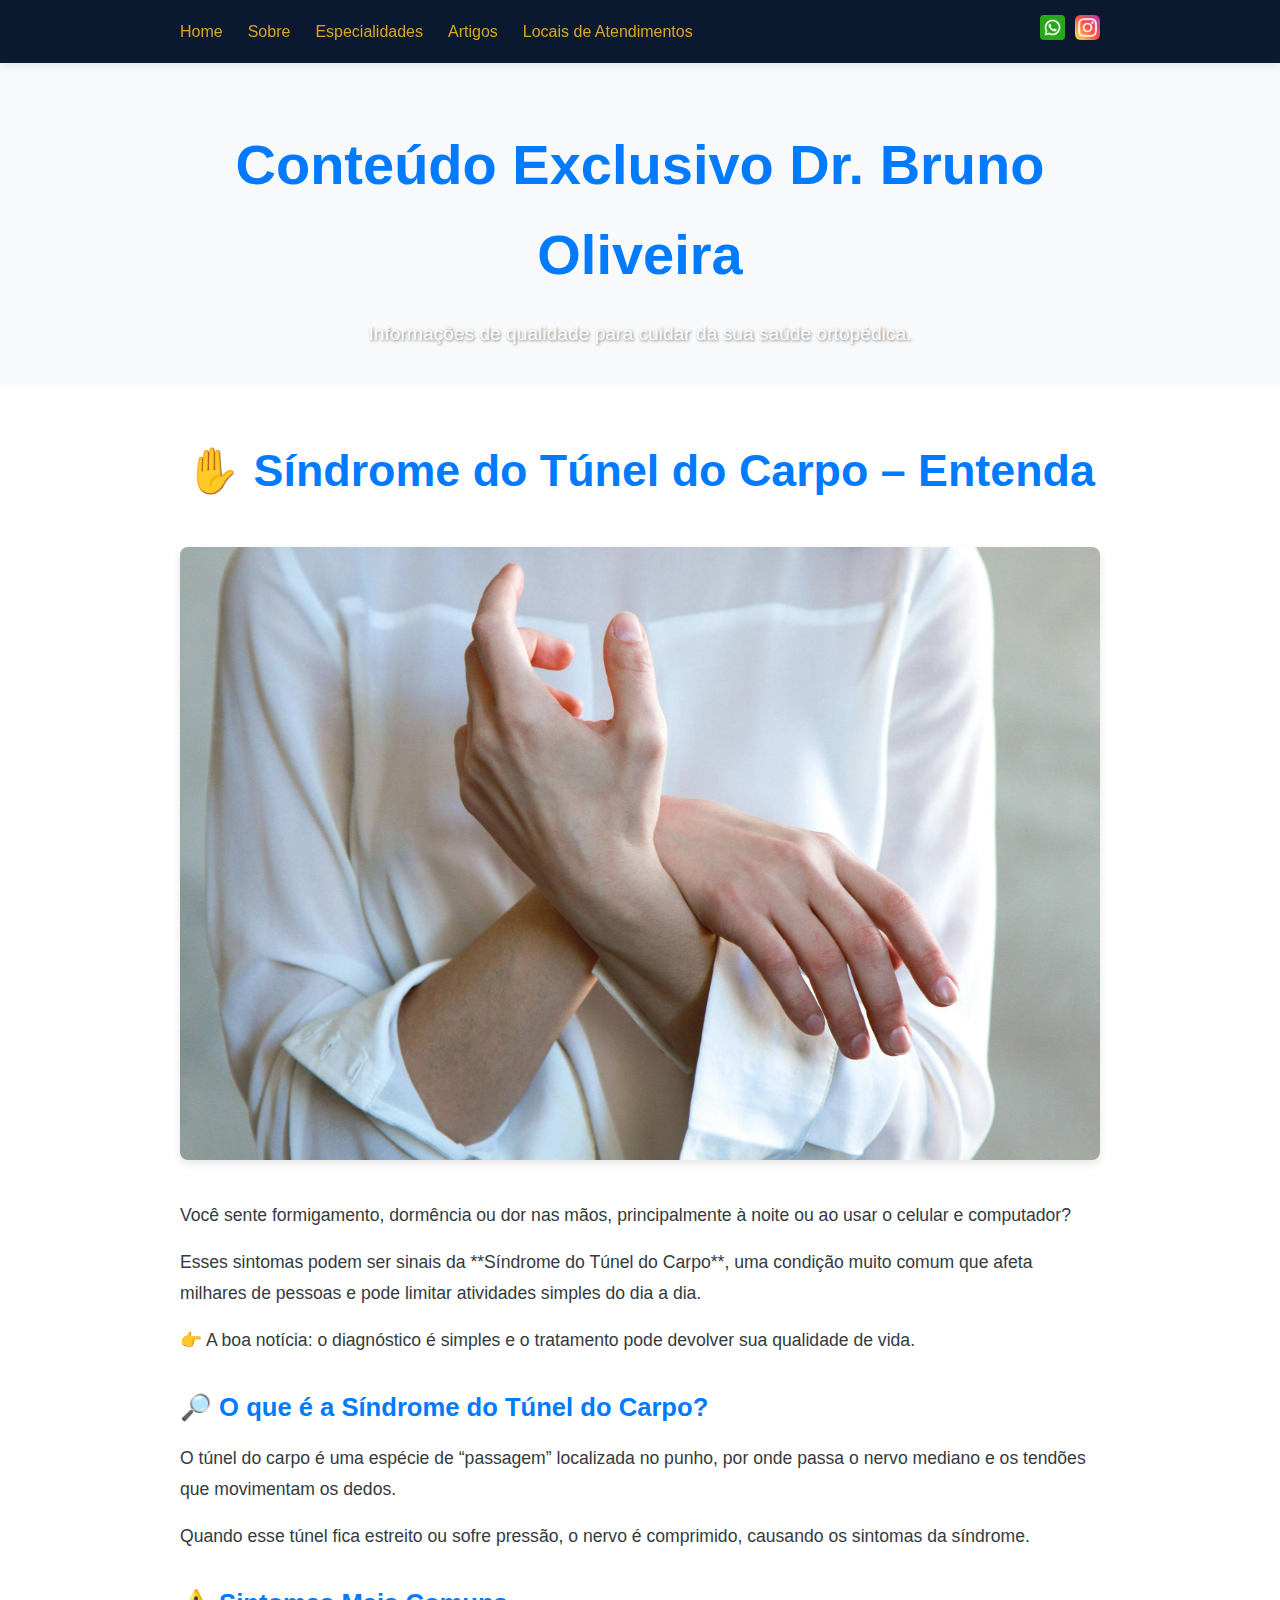
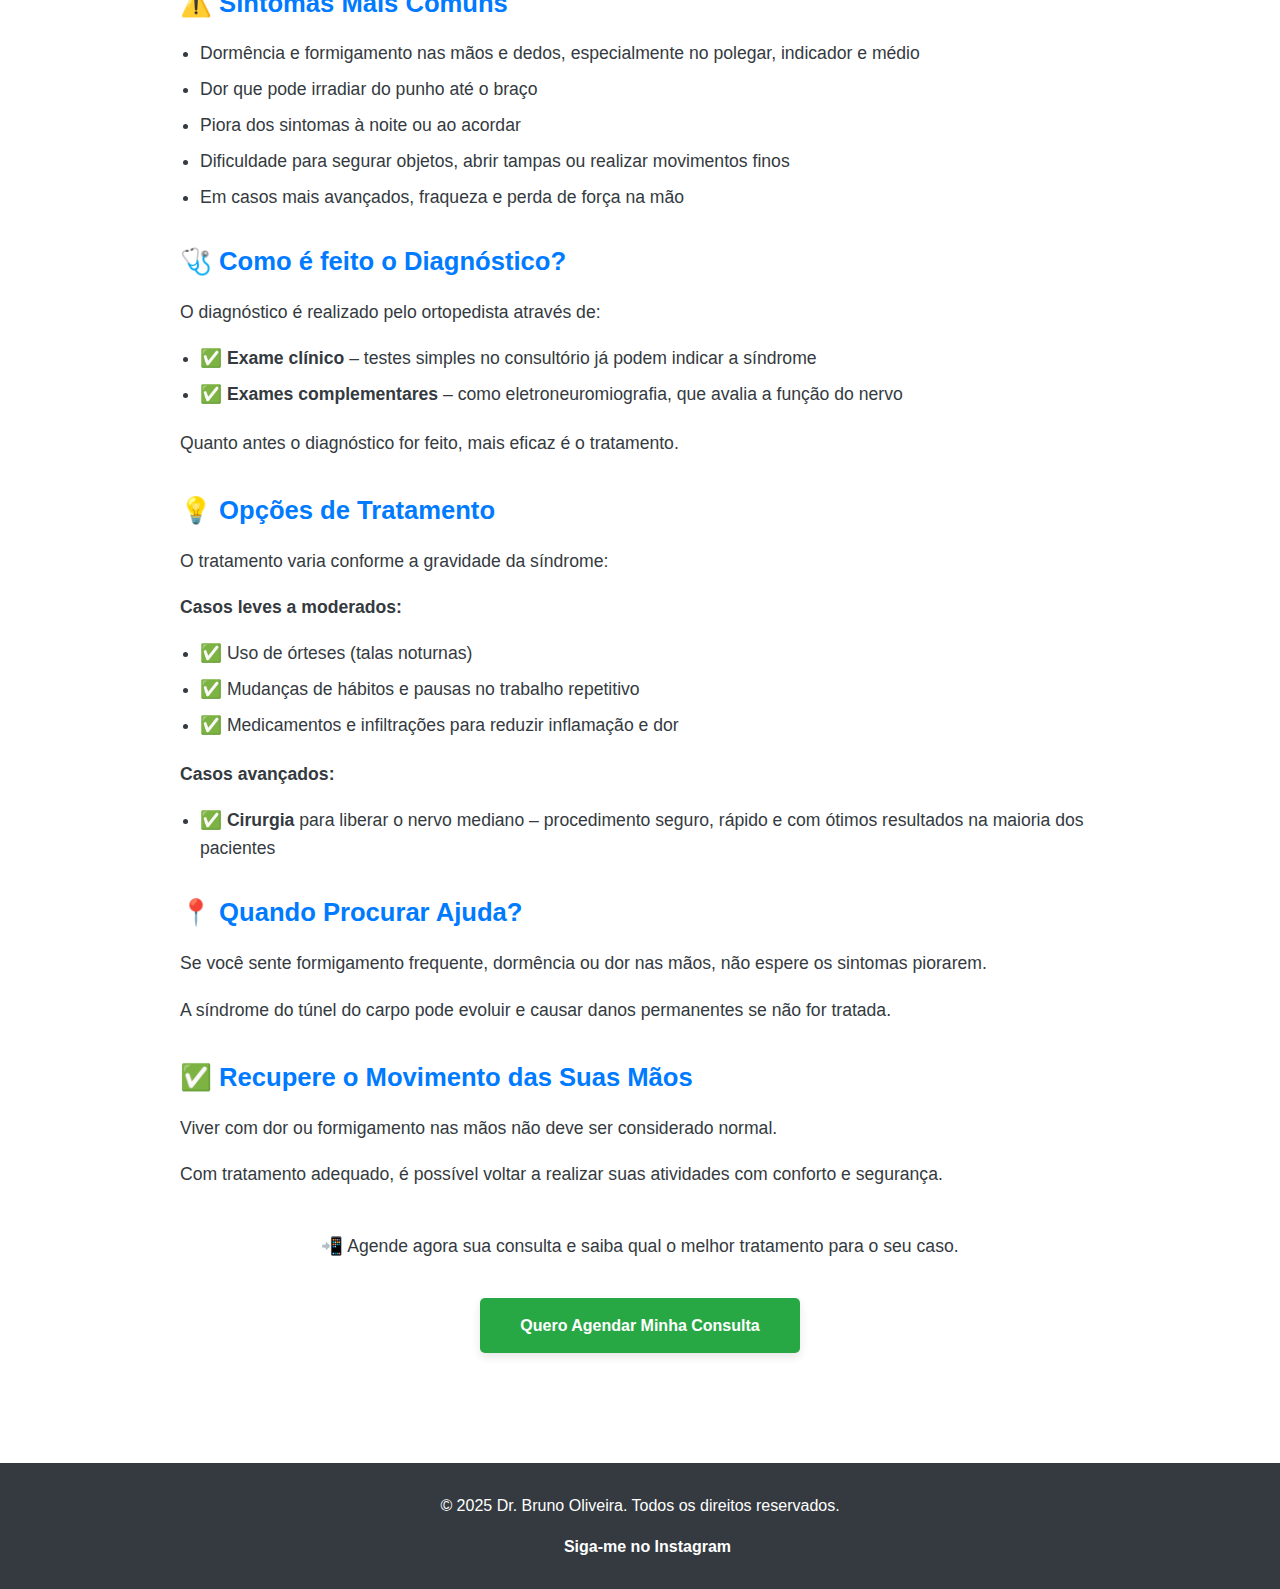
<file: artigos/artigo-tunel-carpo.html>
<!DOCTYPE html>
<html lang="pt-BR">
<head>
    <meta charset="UTF-8">
    <meta name="viewport" content="width=device-width, initial-scale=1.0">
    <title>Síndrome do Túnel do Carpo - Entenda - Dr. Bruno Oliveira</title>
    <link rel="icon" type="image/png" href="../images/favicon.png">
    <link rel="stylesheet" href="../style.css">
    <style>
        /* Estilos específicos para a página do artigo */
        .article-page {
            padding-top: 50px;
            padding-bottom: 50px;
        }

        .article-page h1 {
            color: var(--primary-color);
            font-size: 2.8rem;
            margin-bottom: 25px;
            text-align: center;
        }

        .article-page h3 {
            color: var(--primary-color);
            font-size: 1.6rem;
            margin-top: 30px;
            margin-bottom: 15px;
        }

        .article-page p {
            font-size: 1.1rem;
            line-height: 1.8;
            margin-bottom: 15px;
        }

        .article-page ul {
            list-style: disc;
            margin-left: 20px;
            margin-bottom: 20px;
            font-size: 1.1rem;
        }

        .article-page ul li {
            margin-bottom: 8px;
        }

        .article-page .cta-article {
            text-align: center;
            margin-top: 40px;
        }

        /* Estilos para a imagem de capa */
        .article-cover {
            display: block;
            max-width: 100%;
            height: auto;
            margin: 40px auto;
            border-radius: 8px;
            box-shadow: 0 4px 10px rgba(0,0,0,0.1);
        }

        /* Ajustes para o botão do WhatsApp dentro do artigo */
        .article-page .cta-button {
            margin-top: 20px;
        }

        @media (max-width: 768px) {
            .article-page h1 {
                font-size: 2rem;
            }
            .article-page h3 {
                font-size: 1.4rem;
            }
            .article-page p, .article-page ul li {
                font-size: 1rem;
            }
        }
    </style>
</head>
<body>

    <nav class="navbar">
        <div class="container">
            <ul class="nav-links">
                <li><a href="../index.html">Home</a></li>
                <li><a href="../index.html#sobre">Sobre</a></li>
                <li><a href="../index.html#especialidades">Especialidades</a></li>
                <li><a href="../index.html#artigos">Artigos</a></li>
                <li><a href="../index.html#locais">Locais de Atendimentos</a></li>
            </ul>
            <div class="nav-icons">
                <a href="https://wa.me/5583981230903?text=Olá, Dr. Bruno, gostaria de agendar uma consulta." target="_blank" class="nav-icon-link">
                    <img src="../images/icone-whatsapp.png" alt="Ícone WhatsApp" class="nav-icon">
                </a>
                <a href="../index.html#instagram-feed" class="nav-icon-link">
                    <img src="../images/icone-instagram.png" alt="Ícone Instagram" class="nav-icon">
                </a>
            </div>
        </div>
    </nav>

    <header class="location-header">
        <div class="container">
            <h1>Conteúdo Exclusivo Dr. Bruno Oliveira</h1>
            <p style="color: white; font-size: 1.2rem; text-shadow: 1px 1px 3px rgba(0,0,0,0.5);">Informações de qualidade para cuidar da sua saúde ortopédica.</p>
        </div>
    </header>

    <main class="article-page">
        <div class="container">
            <h1>✋ Síndrome do Túnel do Carpo – Entenda</h1>

            <img src="../images/tunel-carpo.jpg" alt="Imagem do artigo sobre síndrome do túnel do carpo" class="article-cover">

            <p>Você sente formigamento, dormência ou dor nas mãos, principalmente à noite ou ao usar o celular e computador?</p>
            <p>Esses sintomas podem ser sinais da **Síndrome do Túnel do Carpo**, uma condição muito comum que afeta milhares de pessoas e pode limitar atividades simples do dia a dia.</p>
            <p>👉 A boa notícia: o diagnóstico é simples e o tratamento pode devolver sua qualidade de vida.</p>
            
            <h3>🔎 O que é a Síndrome do Túnel do Carpo?</h3>
            <p>O túnel do carpo é uma espécie de “passagem” localizada no punho, por onde passa o nervo mediano e os tendões que movimentam os dedos.</p>
            <p>Quando esse túnel fica estreito ou sofre pressão, o nervo é comprimido, causando os sintomas da síndrome.</p>

            <h3>⚠️ Sintomas Mais Comuns</h3>
            <ul>
                <li>Dormência e formigamento nas mãos e dedos, especialmente no polegar, indicador e médio</li>
                <li>Dor que pode irradiar do punho até o braço</li>
                <li>Piora dos sintomas à noite ou ao acordar</li>
                <li>Dificuldade para segurar objetos, abrir tampas ou realizar movimentos finos</li>
                <li>Em casos mais avançados, fraqueza e perda de força na mão</li>
            </ul>

            <h3>🩺 Como é feito o Diagnóstico?</h3>
            <p>O diagnóstico é realizado pelo ortopedista através de:</p>
            <ul>
                <li>✅ <strong>Exame clínico</strong> – testes simples no consultório já podem indicar a síndrome</li>
                <li>✅ <strong>Exames complementares</strong> – como eletroneuromiografia, que avalia a função do nervo</li>
            </ul>
            <p>Quanto antes o diagnóstico for feito, mais eficaz é o tratamento.</p>

            <h3>💡 Opções de Tratamento</h3>
            <p>O tratamento varia conforme a gravidade da síndrome:</p>
            <p><strong>Casos leves a moderados:</strong></p>
            <ul>
                <li>✅ Uso de órteses (talas noturnas)</li>
                <li>✅ Mudanças de hábitos e pausas no trabalho repetitivo</li>
                <li>✅ Medicamentos e infiltrações para reduzir inflamação e dor</li>
            </ul>
            <p><strong>Casos avançados:</strong></p>
            <ul>
                <li>✅ <strong>Cirurgia</strong> para liberar o nervo mediano – procedimento seguro, rápido e com ótimos resultados na maioria dos pacientes</li>
            </ul>

            <h3>📍 Quando Procurar Ajuda?</h3>
            <p>Se você sente formigamento frequente, dormência ou dor nas mãos, não espere os sintomas piorarem.</p>
            <p>A síndrome do túnel do carpo pode evoluir e causar danos permanentes se não for tratada.</p>

            <h3>✅ Recupere o Movimento das Suas Mãos</h3>
            <p>Viver com dor ou formigamento nas mãos não deve ser considerado normal.</p>
            <p>Com tratamento adequado, é possível voltar a realizar suas atividades com conforto e segurança.</p>

            <div class="cta-article">
                <p>📲 Agende agora sua consulta e saiba qual o melhor tratamento para o seu caso.</p>
                <a href="https://wa.me/5583981230903?text=Olá, Dr. Bruno, gostaria de agendar uma consulta sobre síndrome do túnel do carpo." target="_blank" class="cta-button">
                    Quero Agendar Minha Consulta
                </a>
            </div>

        </div>
    </main>

    <footer>
        <div class="container">
            <p>© 2025 Dr. Bruno Oliveira. Todos os direitos reservados.</p>
            <a href="https://instagram.com/SEU_INSTAGRAM" target="_blank" class="social-link">Siga-me no Instagram</a>
        </div>
    </footer>
</body>
</html>
</file>
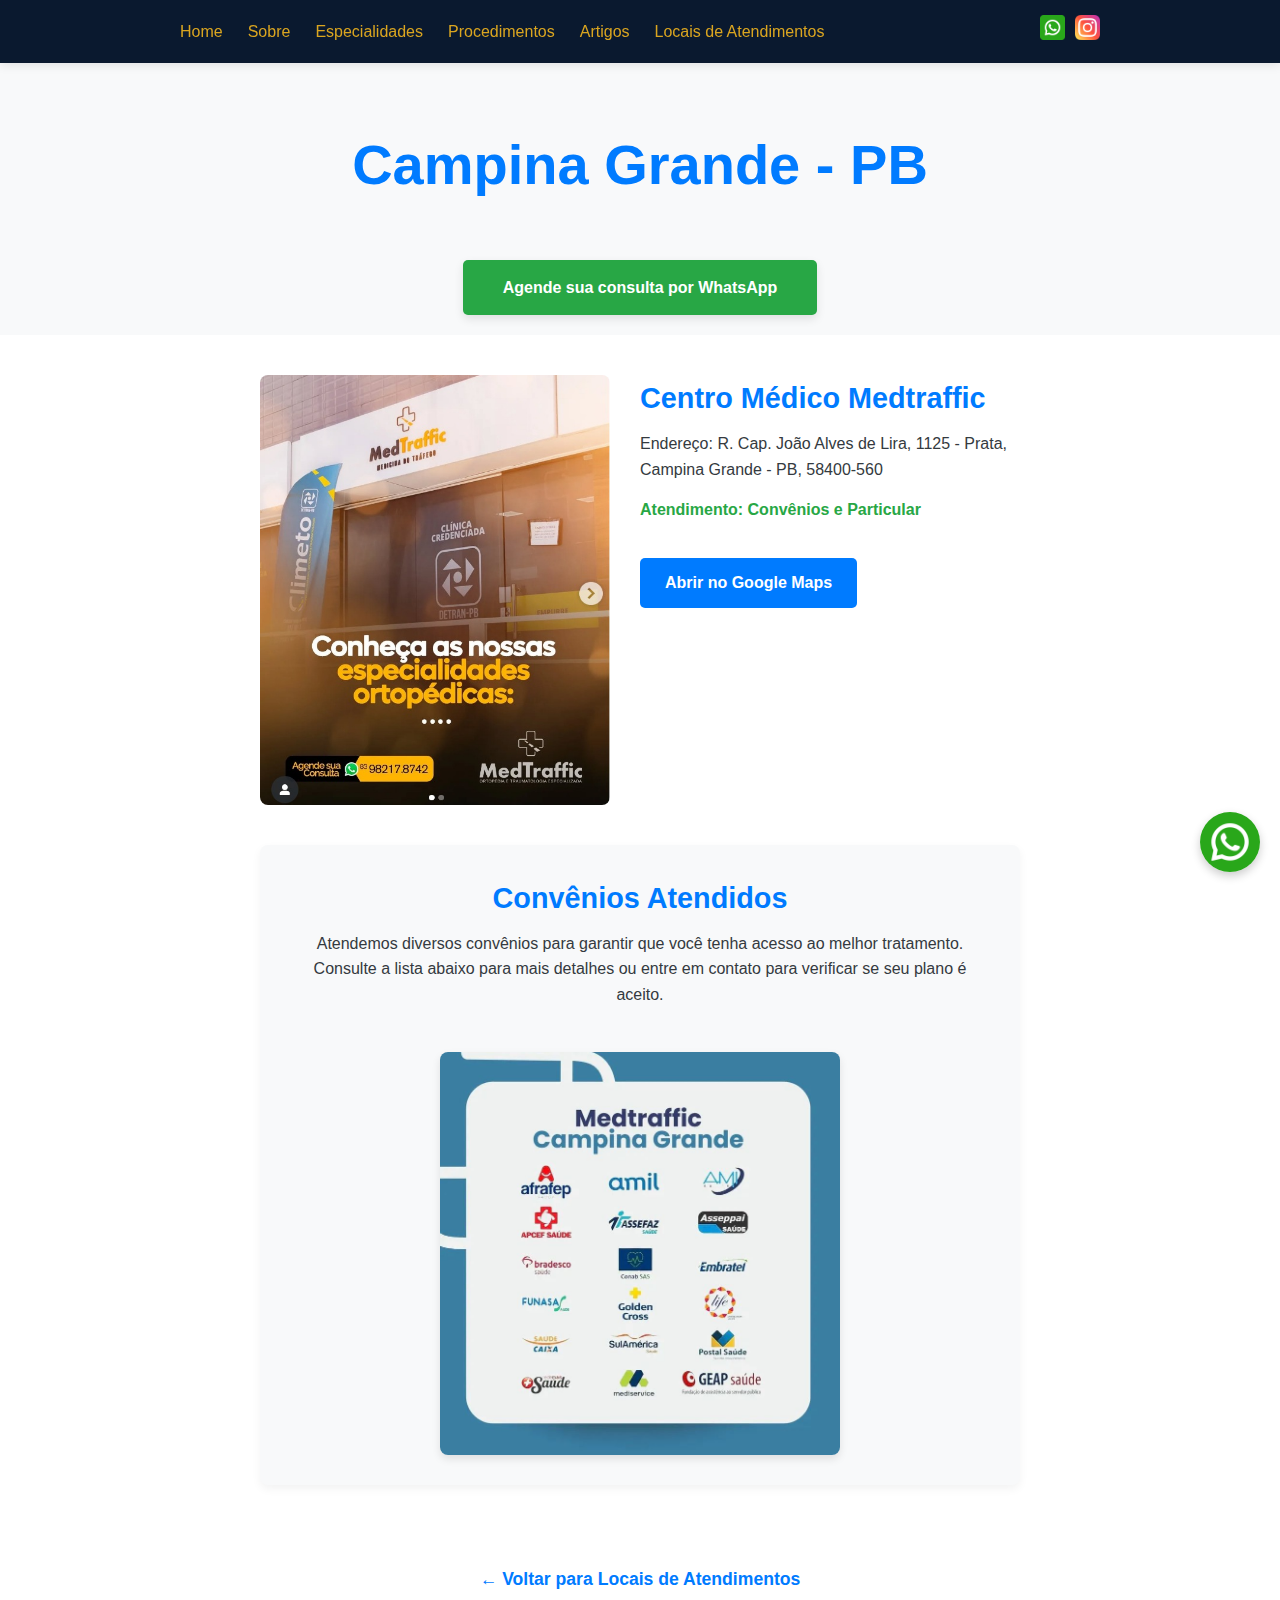
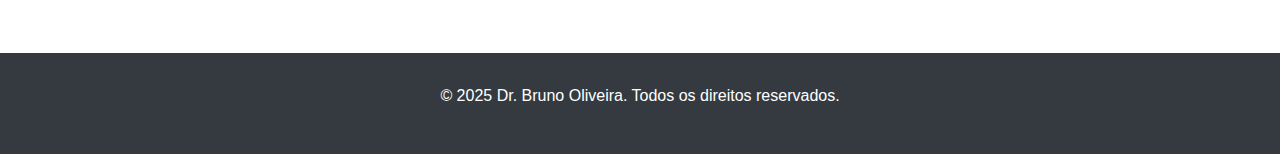
<file: locais/campina-grande.html>
<!DOCTYPE html>
<html lang="pt-BR">
<head>
    <meta charset="UTF-8">
    <meta name="viewport" content="width=device-width, initial-scale=1.0">
    <title>Dr. Bruno Oliveira - Campina Grande, PB</title>
    <link rel="icon" type="image/png" href="../images/favicon.png">
    <link rel="stylesheet" href="../style.css">
</head>
<body>

    <nav class="navbar">
        <div class="container">
            <ul class="nav-links">
                <li><a href="../index.html#home">Home</a></li>
                <li><a href="../index.html#sobre">Sobre</a></li>
                <li><a href="../index.html#especialidades">Especialidades</a></li>
                <li><a href="../index.html#procedimentos">Procedimentos</a></li>
                <li><a href="../index.html#artigos">Artigos</a></li>
                <li><a href="../index.html#locais">Locais de Atendimentos</a></li>
            </ul>
            <div class="nav-icons">
                <a href="https://wa.me/5583981230903?text=Olá, Dr. Bruno, gostaria de agendar uma consulta." target="_blank" class="nav-icon-link">
                    <img src="../images/icone-whatsapp.png" alt="Ícone WhatsApp" class="nav-icon">
                </a>
                <a href="../index.html#instagram-feed" class="nav-icon-link">
                    <img src="../images/icone-instagram.png" alt="Ícone Instagram" class="nav-icon">
                </a>
            </div>
        </div>
    </nav>

    <div class="floating-whatsapp">
        <a href="https://wa.me/5583981230903?text=Olá, Dr. Bruno, gostaria de agendar uma consulta." target="_blank">
            <img src="../images/icone-whatsapp.png" alt="WhatsApp" class="floating-whatsapp-icon">
        </a>
    </div>

    <header class="location-header">
        <div class="container">
            <h1>Campina Grande - PB</h1>
            <a href="https://wa.me/5583981230903?text=Olá, Dr. Bruno, gostaria de agendar uma consulta em Campina Grande, PB." target="_blank" class="cta-button">
                Agende sua consulta por WhatsApp
            </a>
        </div>
    </header>

    <section class="location-details">
        <div class="container">
            <div class="detail-content">
                <img src="../images/local-campina.jpg" alt="Foto da Clínica em Campina Grande" class="location-image">
                <div class="info">
                    <h3>Centro Médico Medtraffic</h3>
                    <p>Endereço: R. Cap. João Alves de Lira, 1125 - Prata, Campina Grande - PB, 58400-560</p>
                    <p class="service-type">Atendimento: Convênios e Particular</p>
                    <a href="https://www.google.com/maps/place/Av+Med+-+Medicina+do+Tr%C3%A1fego/data=!4m2!3m1!1s0x0:0x23eb7e4eecf535?sa=X&ved=1t:2428&ictx=111" target="_blank" class="map-button">Abrir no Google Maps</a>
                </div>
            </div>

            <div class="convenios-section">
                <div class="info">
                    <h3>Convênios Atendidos</h3>
                    <p>Atendemos diversos convênios para garantir que você tenha acesso ao melhor tratamento. Consulte a lista abaixo para mais detalhes ou entre em contato para verificar se seu plano é aceito.</p>
                </div>
                <img src="../images/convenios-campina.jpeg" alt="Foto dos convênios atendidos" class="convenios-image">
            </div>
        </div>
    </section>

    <div class="back-link">
        <a href="../index.html#locais">← Voltar para Locais de Atendimentos</a>
    </div>

    <footer>
        <div class="container">
            <p>© 2025 Dr. Bruno Oliveira. Todos os direitos reservados.</p>
        </div>
    </footer>
</body>
</html>
</file>
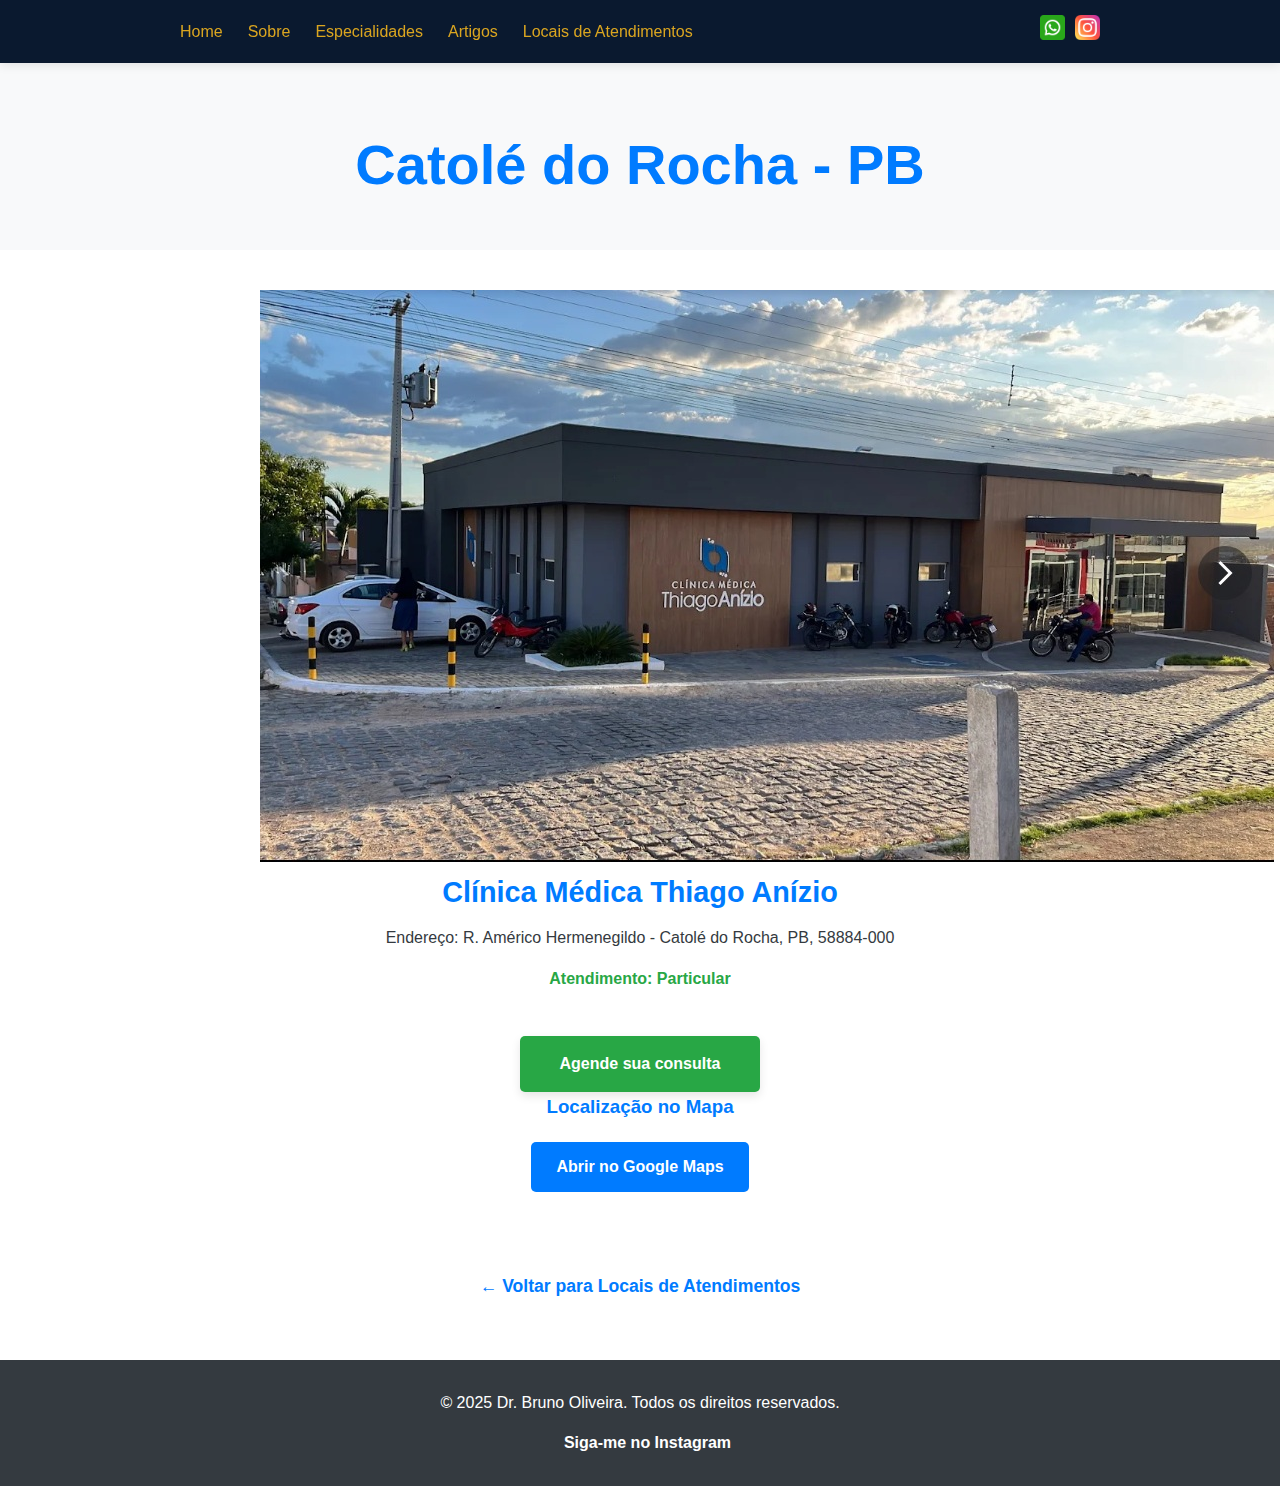
<file: locais/catole-do-rocha.html>
<!DOCTYPE html>
<html lang="pt-BR">
<head>
    <meta charset="UTF-8">
    <meta name="viewport" content="width=device-width, initial-sclae=1.0">
    <title>Dr. Bruno Oliveira - Atendimento em Catolé do Rocha - PB</title>
    <link rel="icon" type="image/png" href="../images/favicon.png">
    <link rel="stylesheet" href="../style.css">
</head>
<body>

    <nav class="navbar">
        <div class="container">
            <ul class="nav-links">
                <li><a href="../index.html">Home</a></li>
                <li><a href="../index.html#sobre">Sobre</a></li>
                <li><a href="../index.html#especialidades">Especialidades</a></li>
                <li><a href="../index.html#artigos">Artigos</a></li>
                <li><a href="../index.html#locais">Locais de Atendimentos</a></li>
            </ul>
            <div class="nav-icons">
                <a href="https://wa.me/5583981230903?text=Olá, Dr. Bruno, gostaria de agendar uma consulta." target="_blank" class="nav-icon-link">
                    <img src="../images/icone-whatsapp.png" alt="Ícone WhatsApp" class="nav-icon">
                </a>
                <a href="../index.html#instagram-feed" class="nav-icon-link">
                    <img src="../images/icone-instagram.png" alt="Ícone Instagram" class="nav-icon">
                </a>
            </div>
        </div>
    </nav>

    <header class="location-header">
        <div class="container">
            <h1>Catolé do Rocha - PB</h1>
        </div>
    </header>

    <section class="location-details">
        <div class="container">
            <div class="detail-card">
                <img src="../images/local-catole-do-rocha.jpeg" alt="Foto da Clínica Médica Thiago Anízio em Catolé do Rocha" class="location-image">
                <div class="info">
                    <h3>Clínica Médica Thiago Anízio</h3>
                    <p>Endereço: R. Américo Hermenegildo - Catolé do Rocha, PB, 58884-000</p>
                    <p class="service-type">Atendimento: Particular</p>
                    <a href="https://wa.me/5583981230903?text=Olá, Dr. Bruno, gostaria de agendar uma consulta em Catolé do Rocha - PB." target="_blank" class="cta-button">
                        Agende sua consulta
                    </a>
                </div>
            </div>

            <div class="map-container">
                <h3>Localização no Mapa</h3>
                <a href="google.com/maps/place/Clínica+médica+Thiago+Anizio/data=!4m2!3m1!1s0x0:0xf08023f79feb1822?sa=X&ved=1t:2428&ictx=111" target="_blank" class="map-button">Abrir no Google Maps</a>
            </div>
        </div>
    </section>

    <div class="back-link">
        <a href="../index.html#locais">← Voltar para Locais de Atendimentos</a>
    </div>

    <footer>
        <div class="container">
            <p>© 2025 Dr. Bruno Oliveira. Todos os direitos reservados.</p>
            <a href="https://instagram.com/SEU_INSTAGRAM" target="_blank" class="social-link">Siga-me no Instagram</a>
        </div>
    </footer>
</body>
</html>
</file>
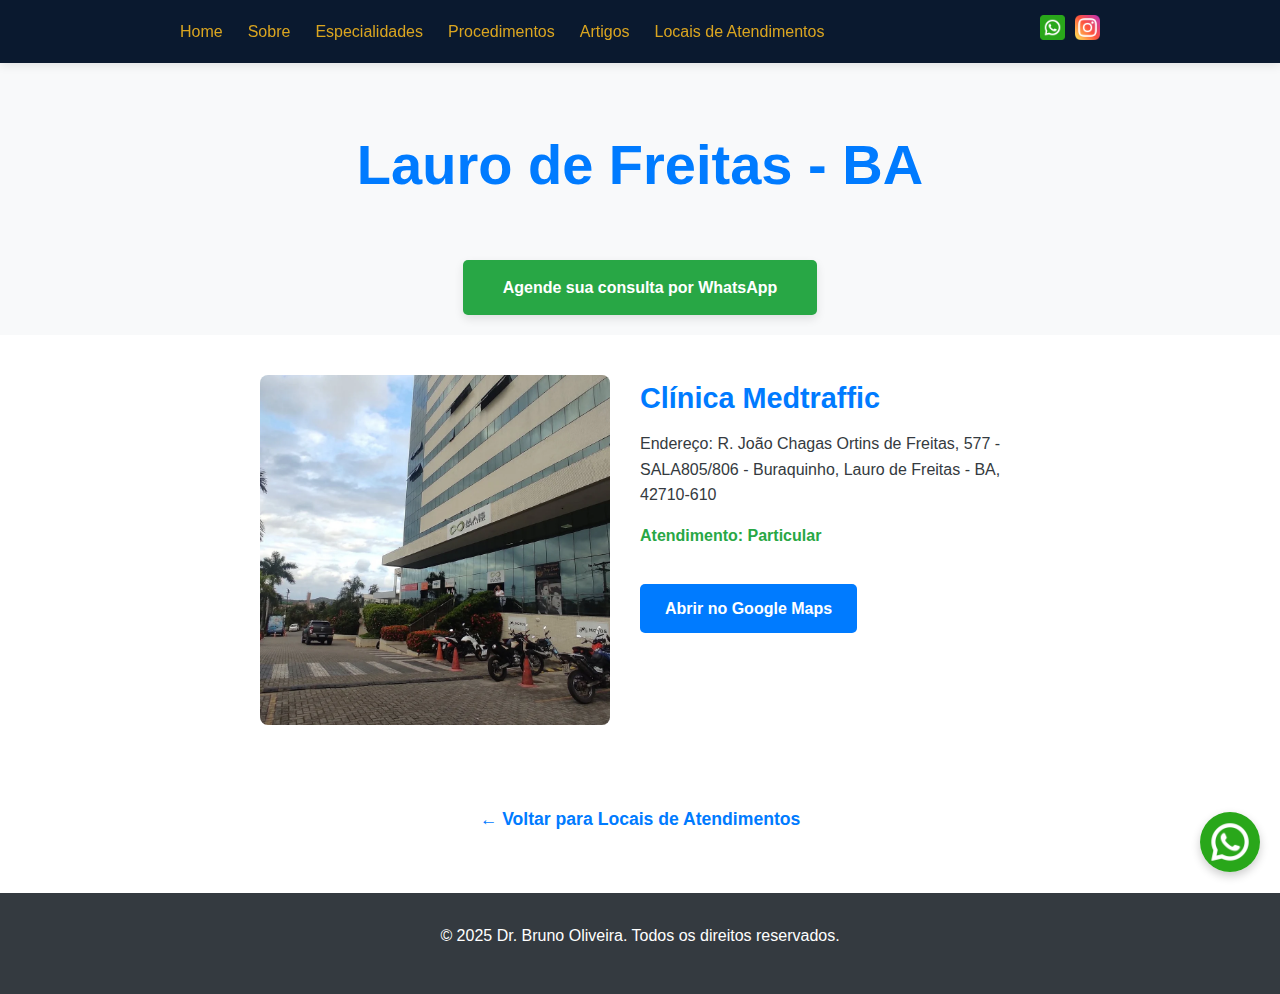
<file: locais/lauro-de-freitas.html>
<!DOCTYPE html>
<html lang="pt-BR">
<head>
    <meta charset="UTF-8">
    <meta name="viewport" content="width=device-width, initial-scale=1.0">
    <title>Dr. Bruno Oliveira - Lauro de Freitas, BA</title>
    <link rel="icon" type="image/png" href="../images/favicon.png">
    <link rel="stylesheet" href="../style.css">
</head>
<body>

    <nav class="navbar">
        <div class="container">
            <ul class="nav-links">
                <li><a href="../index.html#home">Home</a></li>
                <li><a href="../index.html#sobre">Sobre</a></li>
                <li><a href="../index.html#especialidades">Especialidades</a></li>
                <li><a href="../index.html#procedimentos">Procedimentos</a></li>
                <li><a href="../index.html#artigos">Artigos</a></li>
                <li><a href="../index.html#locais">Locais de Atendimentos</a></li>
            </ul>
            <div class="nav-icons">
                <a href="https://wa.me/5583981230903?text=Olá, Dr. Bruno, gostaria de agendar uma consulta." target="_blank" class="nav-icon-link">
                    <img src="../images/icone-whatsapp.png" alt="Ícone WhatsApp" class="nav-icon">
                </a>
                <a href="../index.html#instagram-feed" class="nav-icon-link">
                    <img src="../images/icone-instagram.png" alt="Ícone Instagram" class="nav-icon">
                </a>
            </div>
        </div>
    </nav>

    <div class="floating-whatsapp">
        <a href="https://wa.me/5583981230903?text=Olá, Dr. Bruno, gostaria de agendar uma consulta." target="_blank">
            <img src="../images/icone-whatsapp.png" alt="WhatsApp" class="floating-whatsapp-icon">
        </a>
    </div>

    <header class="location-header">
        <div class="container">
            <h1>Lauro de Freitas - BA</h1>
            <a href="https://wa.me/5583981230903?text=Olá, Dr. Bruno, gostaria de agendar uma consulta em Lauro de Freitas, BA." target="_blank" class="cta-button">
                Agende sua consulta por WhatsApp
            </a>
        </div>
    </header>

    <section class="location-details">
        <div class="container">
            <div class="detail-content">
                <img src="../images/local-lauro-de-freitas.webp" alt="Foto da Clínica Medtraffic em Lauro de Freitas" class="location-image">
                <div class="info">
                    <h3>Clínica Medtraffic</h3>
                    <p>Endereço: R. João Chagas Ortins de Freitas, 577 - SALA805/806 - Buraquinho, Lauro de Freitas - BA, 42710-610</p>
                    <p class="service-type">Atendimento: Particular</p>
                    <a href="https://www.google.com/maps/place/MedTraffic/data=!4m2!3m1!1s0x0:0x85fe86ec4ca4e2ea?sa=X&ved=1t:2428&ictx=111" target="_blank" class="map-button">Abrir no Google Maps</a>
                </div>
            </div>
        </div>
    </section>

    <div class="back-link">
        <a href="../index.html#locais">← Voltar para Locais de Atendimentos</a>
    </div>

    <footer>
        <div class="container">
            <p>© 2025 Dr. Bruno Oliveira. Todos os direitos reservados.</p>
        </div>
    </footer>
</body>
</html>
</file>
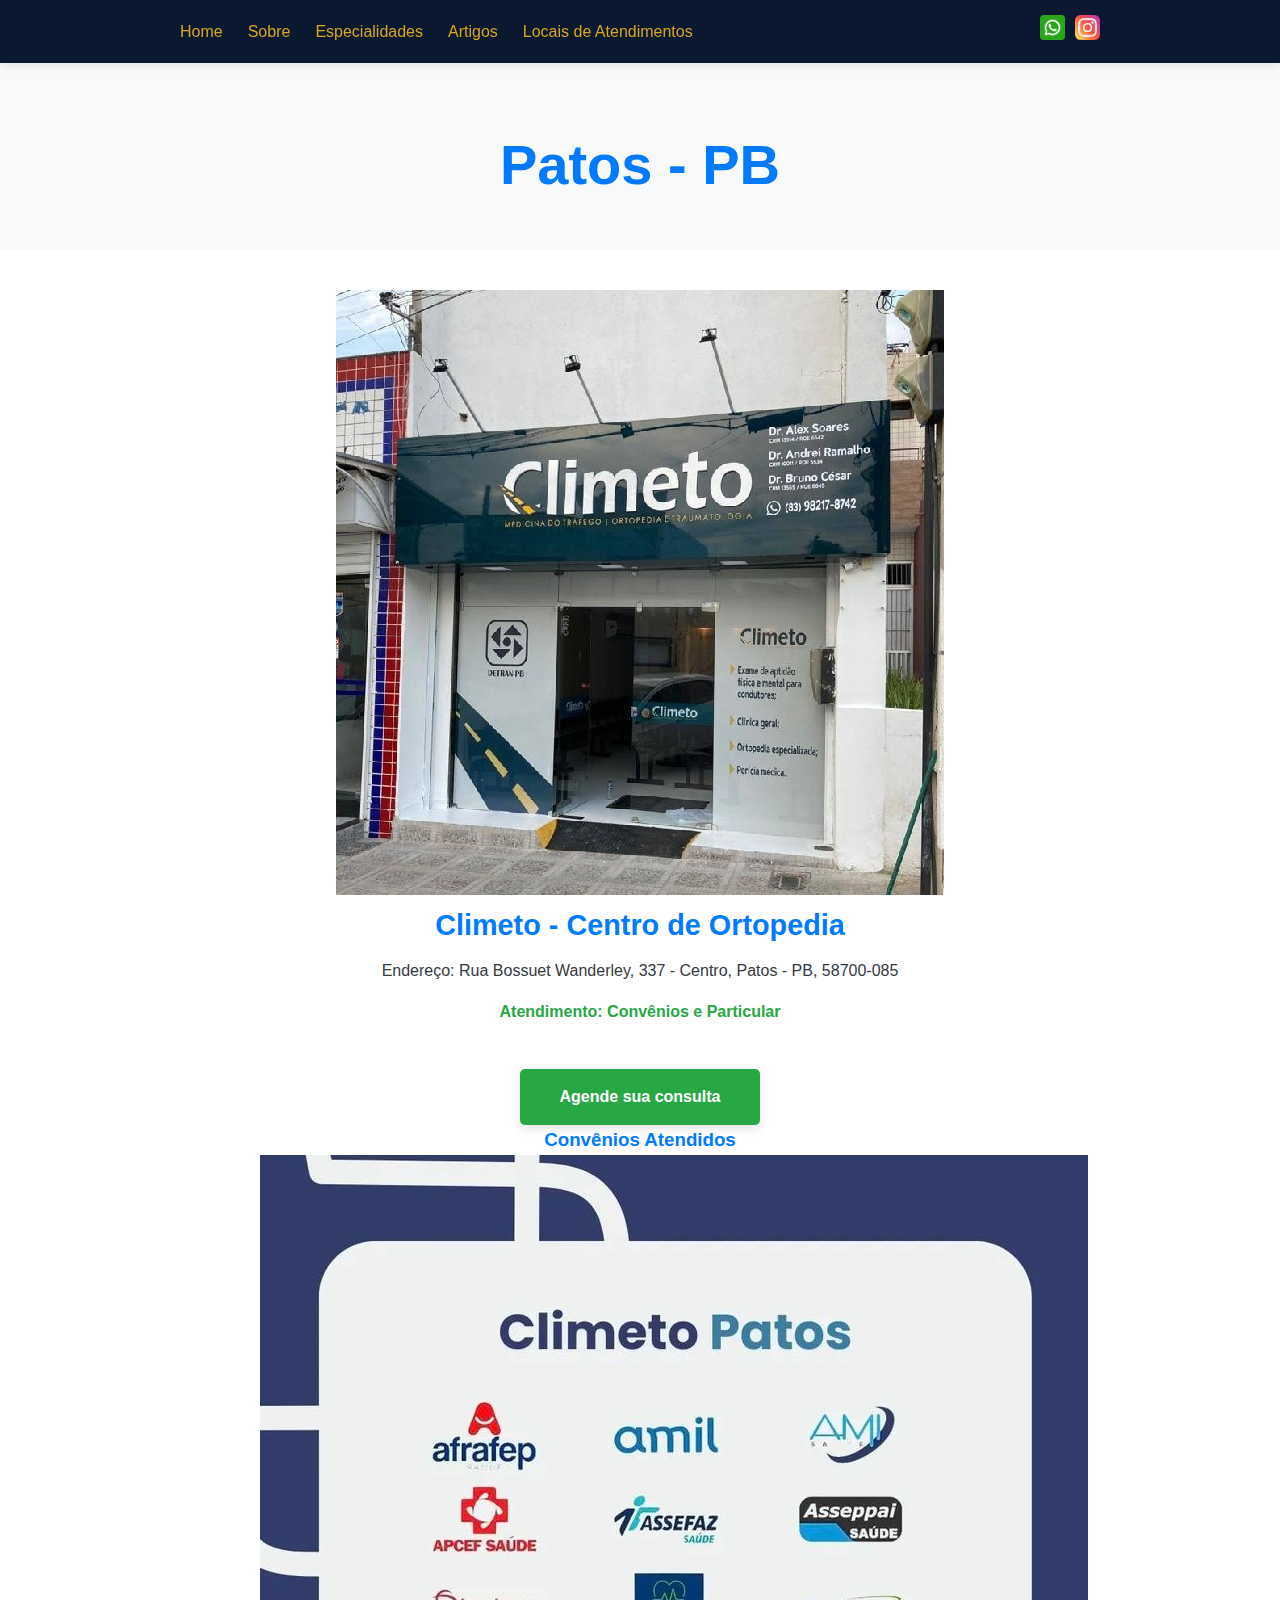
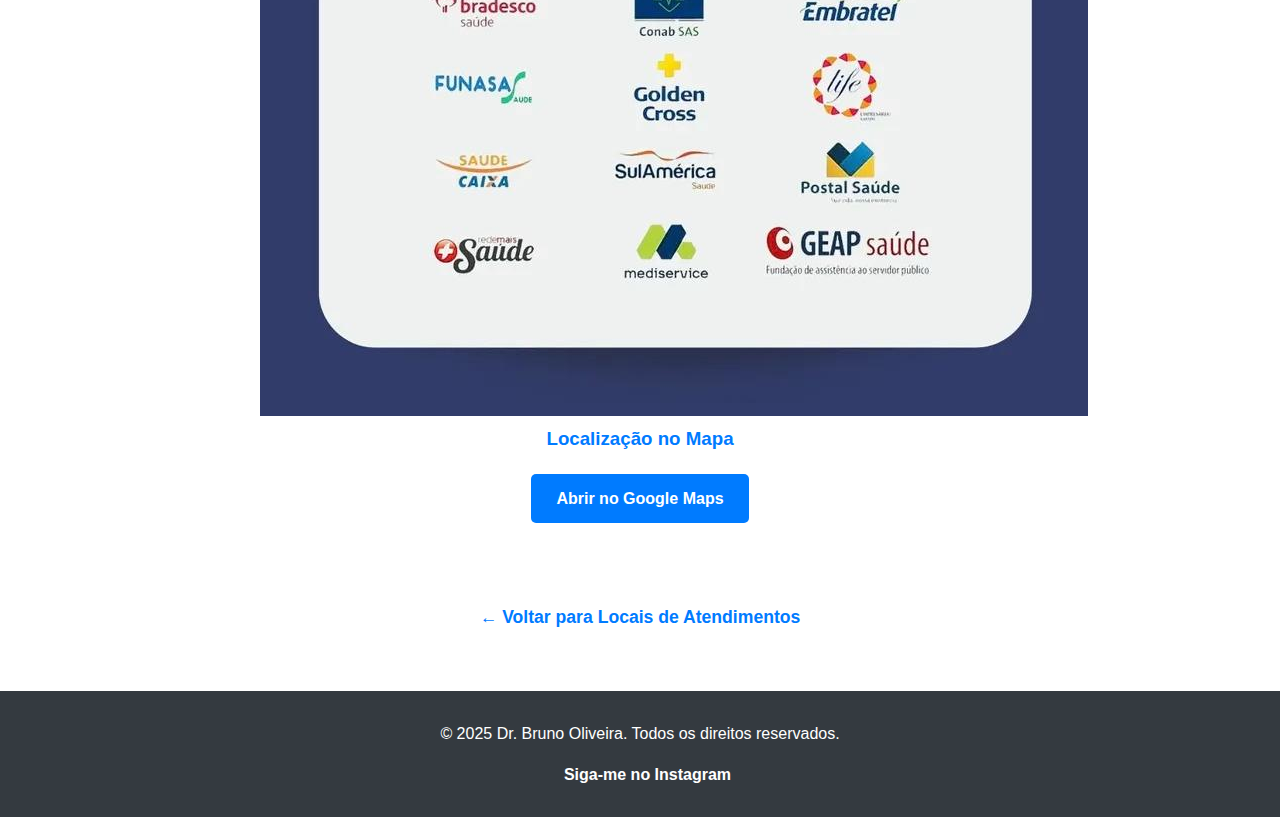
<file: locais/patos.html>
<!DOCTYPE html>
<html lang="pt-BR">
<head>
    <meta charset="UTF-8">
    <meta name="viewport" content="width=device-width, initial-scale=1.0">
    <title>Dr. Bruno Oliveira - Atendimento em Patos - PB</title>
    <link rel="icon" type="image/png" href="../images/favicon.png">
    <link rel="stylesheet" href="../style.css">
</head>
<body>

    <nav class="navbar">
        <div class="container">
            <ul class="nav-links">
                <li><a href="../index.html">Home</a></li>
                <li><a href="../index.html#sobre">Sobre</a></li>
                <li><a href="../index.html#especialidades">Especialidades</a></li>
                <li><a href="../index.html#artigos">Artigos</a></li>
                <li><a href="../index.html#locais">Locais de Atendimentos</a></li>
            </ul>
            <div class="nav-icons">
                <a href="https://wa.me/5583981230903?text=Olá, Dr. Bruno, gostaria de agendar uma consulta." target="_blank" class="nav-icon-link">
                    <img src="../images/icone-whatsapp.png" alt="Ícone WhatsApp" class="nav-icon">
                </a>
                <a href="../index.html#instagram-feed" class="nav-icon-link">
                    <img src="../images/icone-instagram.png" alt="Ícone Instagram" class="nav-icon">
                </a>
            </div>
        </div>
    </nav>

    <header class="location-header">
        <div class="container">
            <h1>Patos - PB</h1>
        </div>
    </header>

    <section class="location-details">
        <div class="container">
            <div class="detail-card">
                <img src="../images/local-patos.png" alt="Foto da Clínica Climeto em Patos" class="location-image">
                <div class="info">
                    <h3>Climeto - Centro de Ortopedia</h3>
                    <p>Endereço: Rua Bossuet Wanderley, 337 - Centro, Patos - PB, 58700-085</p>
                    <p class="service-type">Atendimento: Convênios e Particular</p>
                    <a href="https://wa.me/5583981230903?text=Olá, Dr. Bruno, gostaria de agendar uma consulta em Patos - PB." target="_blank" class="cta-button">
                        Agende sua consulta
                    </a>
                </div>
            </div>

            <div class="convenios-container">
                <div class="info-convenio-container">
                    <h3>Convênios Atendidos</h3>
                </div>
                <img src="../images/convenios-patos.jpeg" alt="Foto dos convênios atendidos" class="convenios-image">
            </div>

            <div class="map-container">
                <h3>Localização no Mapa</h3>
                <a href="https://www.google.com/maps/place/Climeto+-+Cl%C3%ADnica+do+Tr%C3%A1fego+%7C+Ortopedia+e+Traumatologia/@-7.026834,-37.2781867,17z/data=!3m1!4b1!4m16!1m9!4m8!1m0!1m6!1m2!1s0x7af61608cfc1db5:0xb446195525b14c74!2sRua+Bossuet+Wanderley,+337+-+Centro,+Patos+-+PB,+58700-085!2m2!1d-37.2756118!2d-7.0268393!3m5!1s0x7af61608cfc1db5:0xb446195525b14c74!8m2!3d-7.0268393!4d-37.2756118!16s%2Fg%2F11qqzsq915?entry=ttu&g_ep=EgoyMDI1MDgyNS4wIKXMDSoASAFQAw%3D%3D" target="_blank" class="map-button">Abrir no Google Maps</a>
            </div>
        </div>
    </section>

    <div class="back-link">
        <a href="../index.html#locais">← Voltar para Locais de Atendimentos</a>
    </div>

    <footer>
        <div class="container">
            <p>© 2025 Dr. Bruno Oliveira. Todos os direitos reservados.</p>
            <a href="https://instagram.com/SEU_INSTAGRAM" target="_blank" class="social-link">Siga-me no Instagram</a>
        </div>
    </footer>
</body>
</html>
</file>
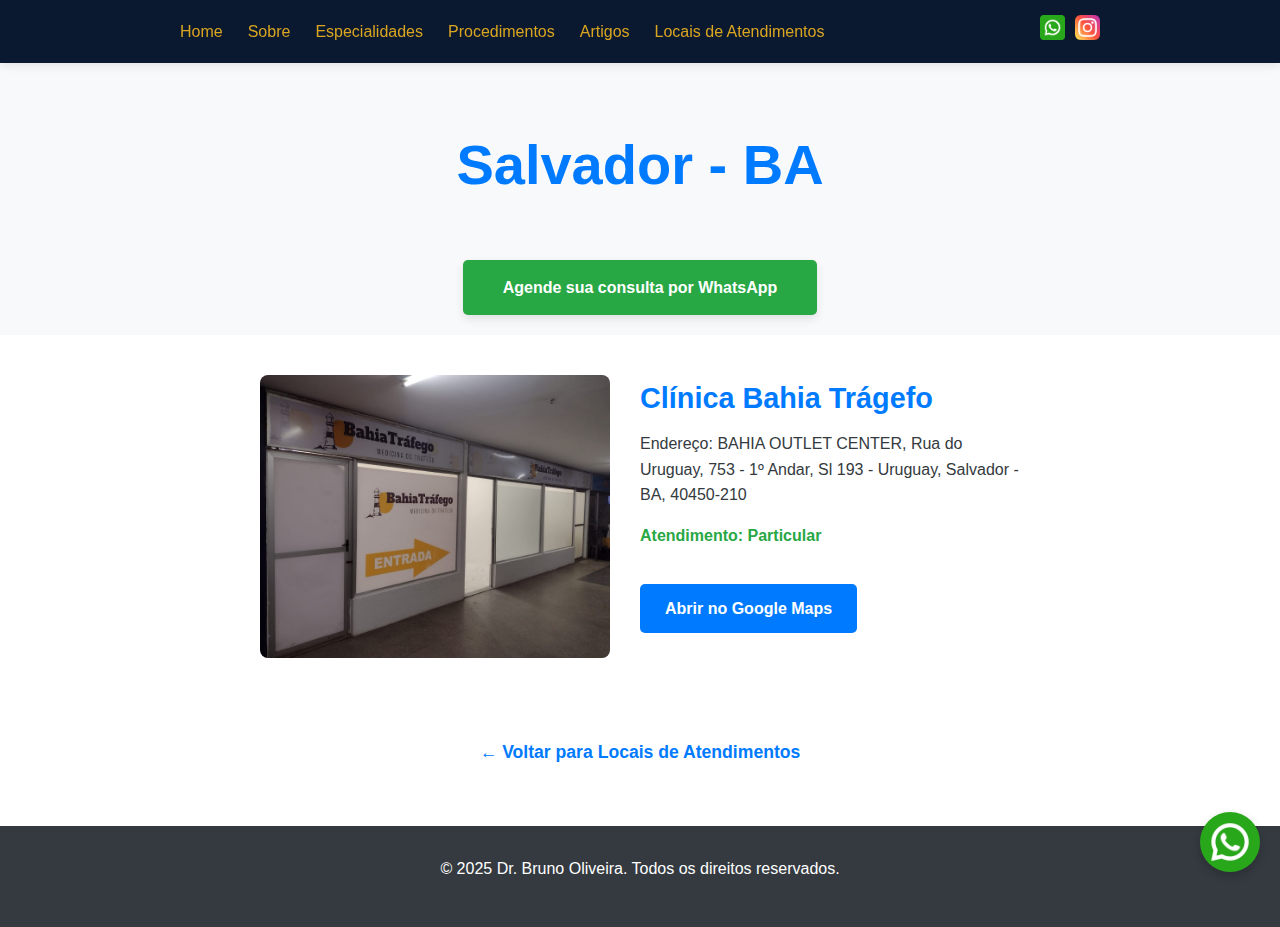
<file: locais/salvador.html>
<!DOCTYPE html>
<html lang="pt-BR">
<head>
    <meta charset="UTF-8">
    <meta name="viewport" content="width=device-width, initial-scale=1.0">
    <title>Dr. Bruno Oliveira - Salvador, BA</title>
    <link rel="icon" type="image/png" href="../images/favicon.png">
    <link rel="stylesheet" href="../style.css">
</head>
<body>

    <nav class="navbar">
        <div class="container">
            <ul class="nav-links">
                <li><a href="../index.html#home">Home</a></li>
                <li><a href="../index.html#sobre">Sobre</a></li>
                <li><a href="../index.html#especialidades">Especialidades</a></li>
                <li><a href="../index.html#procedimentos">Procedimentos</a></li>
                <li><a href="../index.html#artigos">Artigos</a></li>
                <li><a href="../index.html#locais">Locais de Atendimentos</a></li>
            </ul>
            <div class="nav-icons">
                <a href="https://wa.me/5583981230903?text=Olá, Dr. Bruno, gostaria de agendar uma consulta." target="_blank" class="nav-icon-link">
                    <img src="../images/icone-whatsapp.png" alt="Ícone WhatsApp" class="nav-icon">
                </a>
                <a href="../index.html#instagram-feed" class="nav-icon-link">
                    <img src="../images/icone-instagram.png" alt="Ícone Instagram" class="nav-icon">
                </a>
            </div>
        </div>
    </nav>

    <div class="floating-whatsapp">
        <a href="https://wa.me/5583981230903?text=Olá, Dr. Bruno, gostaria de agendar uma consulta." target="_blank">
            <img src="../images/icone-whatsapp.png" alt="WhatsApp" class="floating-whatsapp-icon">
        </a>
    </div>

    <header class="location-header">
        <div class="container">
            <h1>Salvador - BA</h1>
            <a href="https://wa.me/5583981230903?text=Olá, Dr. Bruno, gostaria de agendar uma consulta em Salvador, BA." target="_blank" class="cta-button">
                Agende sua consulta por WhatsApp
            </a>
        </div>
    </header>

    <section class="location-details">
        <div class="container">
            <div class="detail-content">
                <img src="../images/local-salvador.jpg" alt="Foto da Clínica Bahia Trágefo em Salvador" class="location-image">
                <div class="info">
                    <h3>Clínica Bahia Trágefo</h3>
                    <p>Endereço: BAHIA OUTLET CENTER, Rua do Uruguay, 753 - 1º Andar, Sl 193 - Uruguay, Salvador - BA, 40450-210</p>
                    <p class="service-type">Atendimento: Particular</p>
                    <a href="https://www.google.com/maps/place/Bahia+Tr%C3%A1fego+-+Cl%C3%ADnica+M%C3%A9dica/data=!4m2!3m1!1s0x0:0x78c101d14c78571d?sa=X&ved=1t:2428&ictx=111" target="_blank" class="map-button">Abrir no Google Maps</a>
                </div>
            </div>
        </div>
    </section>

    <div class="back-link">
        <a href="../index.html#locais">← Voltar para Locais de Atendimentos</a>
    </div>

    <footer>
        <div class="container">
            <p>© 2025 Dr. Bruno Oliveira. Todos os direitos reservados.</p>
        </div>
    </footer>
</body>
</html>
</file>
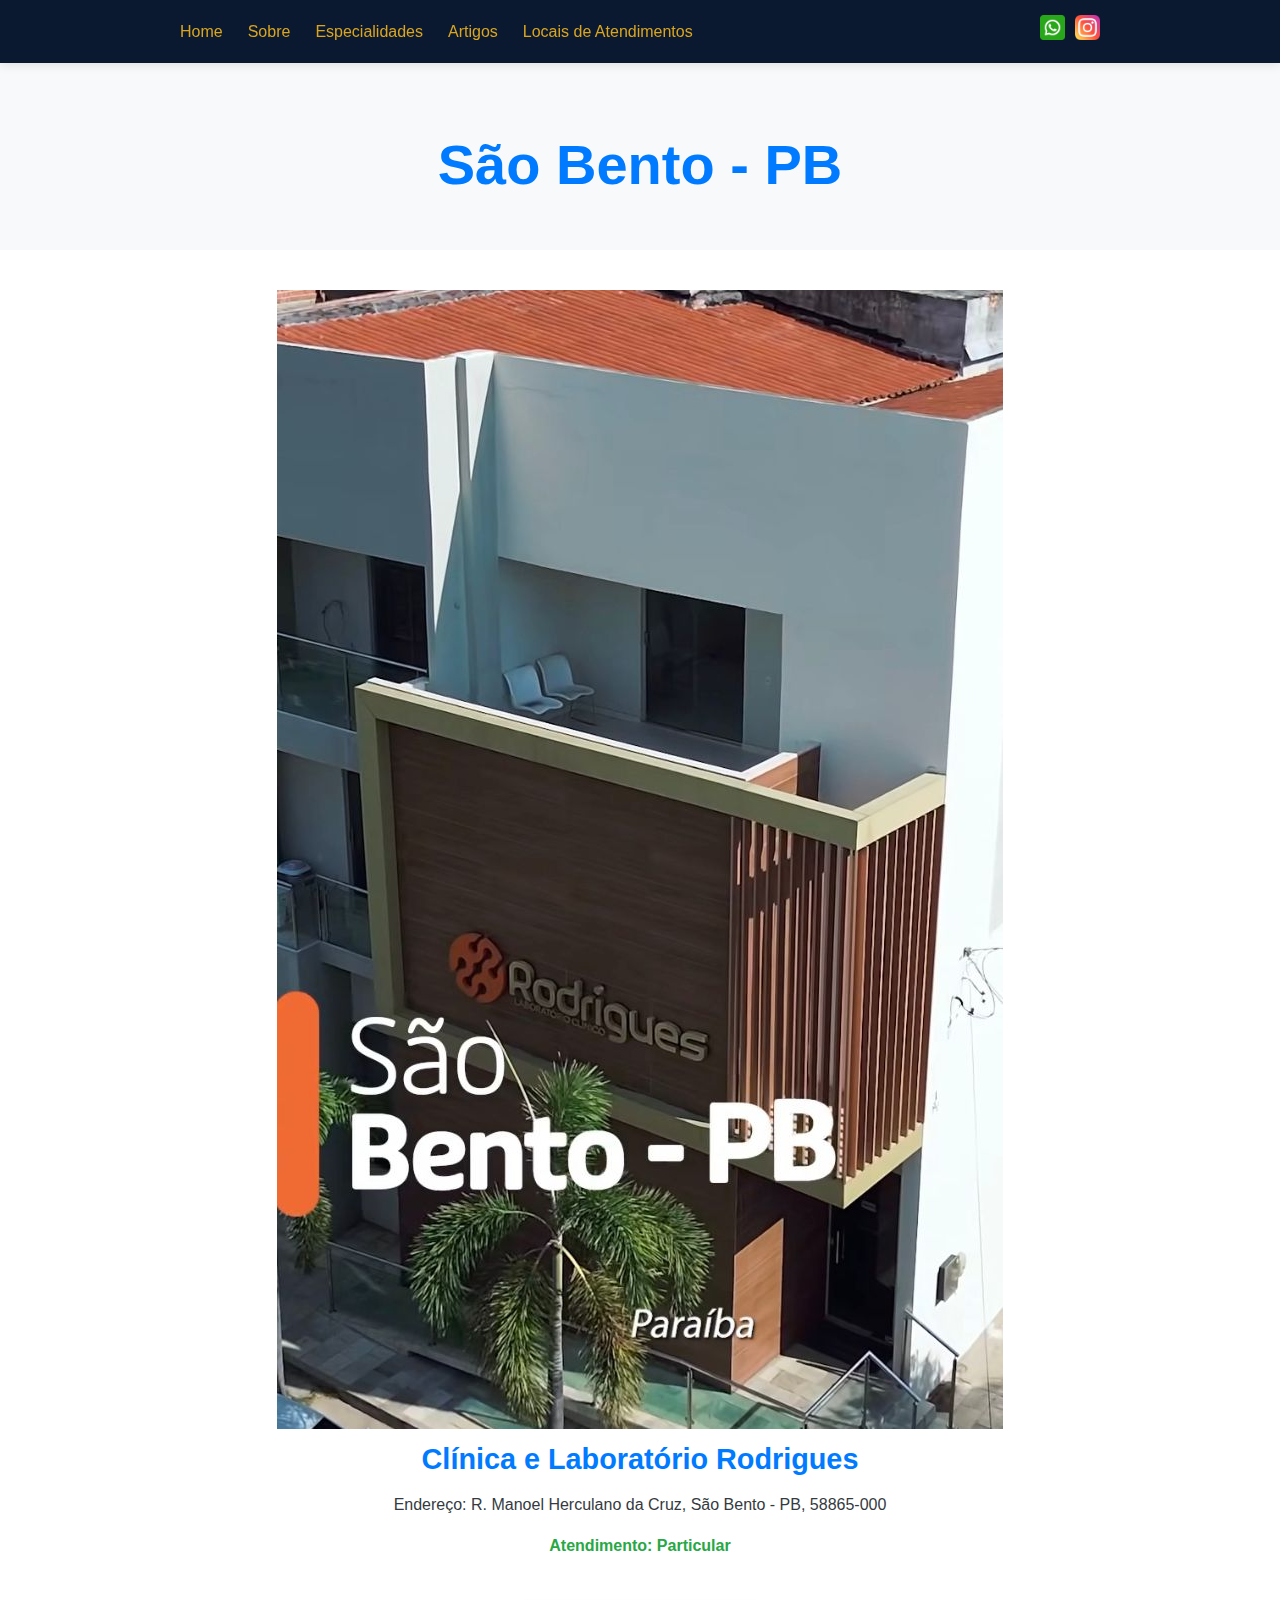
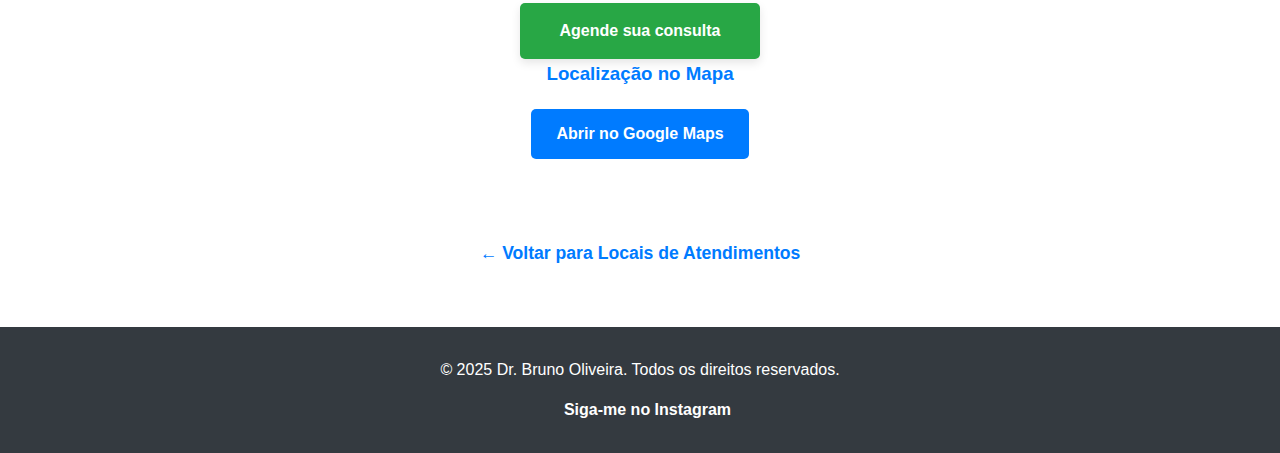
<file: locais/sao-bento.html>
<!DOCTYPE html>
<html lang="pt-BR">
<head>
    <meta charset="UTF-8">
    <meta name="viewport" content="width=device-width, initial-scale=1.0">
    <title>Dr. Bruno Oliveira - Atendimento em São Bento - PB</title>
    <link rel="icon" type="image/png" href="../images/favicon.png">
    <link rel="stylesheet" href="../style.css">
</head>
<body>

    <nav class="navbar">
        <div class="container">
            <ul class="nav-links">
                <li><a href="../index.html">Home</a></li>
                <li><a href="../index.html#sobre">Sobre</a></li>
                <li><a href="../index.html#especialidades">Especialidades</a></li>
                <li><a href="../index.html#artigos">Artigos</a></li>
                <li><a href="../index.html#locais">Locais de Atendimentos</a></li>
            </ul>
            <div class="nav-icons">
                <a href="https://wa.me/5583981230903?text=Olá, Dr. Bruno, gostaria de agendar uma consulta." target="_blank" class="nav-icon-link">
                    <img src="../images/icone-whatsapp.png" alt="Ícone WhatsApp" class="nav-icon">
                </a>
                <a href="../index.html#instagram-feed" class="nav-icon-link">
                    <img src="../images/icone-instagram.png" alt="Ícone Instagram" class="nav-icon">
                </a>
            </div>
        </div>
    </nav>

    <header class="location-header">
        <div class="container">
            <h1>São Bento - PB</h1>
        </div>
    </header>

    <section class="location-details">
        <div class="container">
            <div class="detail-card">
                <img src="../images/local-sao-bento.jpeg" alt="Foto da Clínica e Laboratório Rodrigues em São Bento" class="location-image">
                <div class="info">
                    <h3>Clínica e Laboratório Rodrigues</h3>
                    <p>Endereço: R. Manoel Herculano da Cruz, São Bento - PB, 58865-000</p>
                    <p class="service-type">Atendimento: Particular</p>
                    <a href="https://wa.me/5583981230903?text=Olá, Dr. Bruno, gostaria de agendar uma consulta em São Bento - PB." target="_blank" class="cta-button">
                        Agende sua consulta
                    </a>
                </div>
            </div>

            <div class="map-container">
                <h3>Localização no Mapa</h3>
                <a href="https://www.google.com/maps/place/Laboratorio+Rodrigues/data=!4m2!3m1!1s0x0:0xe702dd3d29d6fec7?sa=X&ved=1t:2428&ictx=111" target="_blank" class="map-button">Abrir no Google Maps</a>
            </div>
        </div>
    </section>

    <div class="back-link">
        <a href="../index.html#locais">← Voltar para Locais de Atendimentos</a>
    </div>

    <footer>
        <div class="container">
            <p>© 2025 Dr. Bruno Oliveira. Todos os direitos reservados.</p>
            <a href="https://instagram.com/SEU_INSTAGRAM" target="_blank" class="social-link">Siga-me no Instagram</a>
        </div>
    </footer>
</body>
</html>
</file>
<file: style.css>
/* Configurações básicas e cores (Nova Paleta: Azul Marinho e Ouro) */
:root {
    --primary-color: #007BFF; /* Azul para botões e links */
    --accent-color: #28A745; /* Verde para sucesso e CTAs */
    --text-color: #343A40; /* Cinza escuro para o texto */
    --bg-light: #F8F9FA; /* Fundo cinza claro */
    --border-color: #DEE2E6; /* Cinza para bordas e linhas */
    --gray-light: #E9ECEF;
    
    --navbar-bg-color: #0A192F; /* Azul Marinho para o cabeçalho */
    --nav-text-color: #DAA520; /* Ouro Envelhecido para o texto */
}

/* Reseta o estilo padrão do navegador */
* {
    margin: 0;
    padding: 0;
    box-sizing: border-box;
    scroll-behavior: smooth;
}

body {
    font-family: -apple-system, BlinkMacSystemFont, "Segoe UI", Roboto, "Helvetica Neue", Arial, sans-serif;
    line-height: 1.6;
    color: var(--text-color);
    background-color: #fff;
    padding-top: 60px;
}

.container {
    max-width: 960px;
    margin: 0 auto;
    padding: 0 20px;
}

/* Estilos da Barra de Navegação */
.navbar {
    position: fixed;
    top: 0;
    left: 0;
    width: 100%;
    background-color: var(--navbar-bg-color);
    box-shadow: 0 2px 10px rgba(0,0,0,0.1);
    z-index: 1000;
}

.navbar .container {
    display: flex;
    justify-content: space-between;
    align-items: center;
    padding: 15px 20px;
}

.nav-links {
    display: flex;
    list-style: none;
    gap: 25px;
}

.nav-links a {
    text-decoration: none;
    color: var(--nav-text-color);
    font-weight: 500;
    transition: color 0.3s;
}

.nav-links a:hover {
    color: #fff;
}

.nav-icons {
    display: flex;
    align-items: center;
    gap: 10px;
}

.nav-icon {
    width: 25px;
    height: 25px;
    transition: transform 0.2s;
}

.nav-icon-link {
    display: block;
}

.nav-icon:hover {
    transform: scale(1.1);
}

/* Estilos para o WhatsApp Flutuante */
.floating-whatsapp {
    position: fixed;
    bottom: 20px;
    right: 20px;
    z-index: 999;
}

.floating-whatsapp-icon {
    width: 60px;
    height: 60px;
    border-radius: 50%;
    box-shadow: 0 4px 10px rgba(0,0,0,0.2);
    transition: transform 0.3s;
}

.floating-whatsapp-icon:hover {
    transform: scale(1.1);
}

/* Estilos de Tipografia */
h1, h2, h3 {
    font-weight: 600;
    color: var(--primary-color);
}

h1 {
    font-size: 3.5rem;
    margin-bottom: 20px;
}

h2 {
    font-size: 2.2rem;
    margin-bottom: 20px;
    text-align: center;
}

p {
    margin-bottom: 15px;
}

/* Estilo do botão principal */
.cta-button {
    display: inline-block;
    background-color: var(--accent-color);
    color: #fff;
    padding: 15px 40px;
    text-decoration: none;
    border-radius: 5px;
    font-weight: bold;
    margin-top: 30px;
    transition: background-color 0.3s, transform 0.2s;
    box-shadow: 0 4px 10px rgba(0,0,0,0.1);
}

.cta-button:hover {
    background-color: #218838;
    transform: translateY(-2px);
}

/* Seção Principal com Imagem de Fundo */
.hero-image {
    position: relative;
    padding: 180px 0;
    color: white;
    text-align: center;
    overflow: hidden;
}

.hero-image::before {
    content: '';
    position: absolute;
    top: 0;
    left: 0;
    width: 100%;
    height: 100%;
    background: url('images/foto-destaque.jpg') no-repeat center 30%/cover;
    filter: brightness(60%);
    z-index: -1;
}

.hero-image h1 {
    font-size: 4rem;
    color: white;
    text-shadow: 2px 2px 4px rgba(0,0,0,0.5);
}

.hero-image h2 {
    font-size: 1.8rem;
    color: white;
    text-shadow: 2px 2px 4px rgba(0,0,0,0.5);
}

.hero-content {
    position: relative;
    z-index: 1;
    margin-top: 100px;
}

/* Estilo das seções gerais */
section {
    padding: 80px 0;
}

/* Seção Sobre o Dr. Bruno Oliveira */
.about {
    background-color: #fff;
    text-align: center;
}

.about-content {
    display: flex;
    justify-content: center;
    gap: 50px;
    align-items: center;
    flex-wrap: wrap;
    margin-top: 40px;
}

.profile-pic {
    width: 300px;
    height: 300px;
    object-fit: cover;
    object-position: top;
    border-radius: 50%;
    border: 5px solid var(--primary-color);
    box-shadow: 0 4px 10px rgba(0,0,0,0.1);
    flex-shrink: 0;
}

/* Seção de Especialidades */
.services {
    background-color: var(--bg-light);
}

.services .container {
    text-align: center;
}

.service-cards {
    display: grid;
    grid-template-columns: repeat(auto-fit, minmax(280px, 1fr));
    gap: 30px;
    margin-top: 40px;
}

.card {
    background-color: #fff;
    padding: 30px;
    border-radius: 8px;
    box-shadow: 0 4px 10px rgba(0,0,0,0.1);
    border-top: 5px solid var(--primary-color);
    transition: transform 0.3s;
    text-align: left;
}

.card:hover {
    transform: translateY(-5px);
}

.card h3 {
    font-size: 1.5rem;
    margin-bottom: 10px;
    color: var(--primary-color);
}

/* Seção de Procedimentos */
.procedimentos {
    background-color: #fff;
}
.procedimento-list ul {
    list-style: none;
    padding: 0;
    text-align: center;
    font-size: 1.1rem;
    max-width: 700px;
    margin: 0 auto;
}
.procedimento-list ul li {
    padding: 10px 0;
    border-bottom: 1px solid var(--border-color);
}
.procedimento-list ul li:last-child {
    border-bottom: none;
}

/* Seção de Artigos/Conteúdo */
.articles {
    background-color: #fff;
    padding: 80px 0;
}

.article-cards {
    display: grid;
    grid-template-columns: repeat(auto-fit, minmax(300px, 1fr));
    gap: 30px;
    margin-top: 40px;
}

.article-card {
    background-color: var(--bg-light);
    border-radius: 8px;
    overflow: hidden;
    box-shadow: 0 4px 10px rgba(0,0,0,0.05);
    transition: transform 0.3s ease;
}

.article-card:hover {
    transform: translateY(-5px);
}

.article-card img {
    width: 100%;
    height: 200px;
    object-fit: cover;
}

.article-card h3 {
    padding: 15px 20px 0;
    font-size: 1.4rem;
    color: var(--primary-color);
}

.article-card p {
    padding: 0 20px 15px;
    color: var(--text-color);
    font-size: 0.95rem;
}

.article-card .read-more {
    display: block;
    background-color: var(--primary-color);
    color: #fff;
    text-align: center;
    padding: 10px 20px;
    text-decoration: none;
    font-weight: bold;
    transition: background-color 0.3s ease;
    margin-top: auto;
}

.article-card .read-more:hover {
    background-color: #0056b3;
}

/* Seção de Depoimentos (Prova Social) */
.testimonials {
    background-color: var(--gray-light);
    padding: 80px 0;
}

.testimonial-cards {
    display: grid;
    grid-template-columns: repeat(auto-fit, minmax(280px, 1fr));
    gap: 30px;
    margin-top: 40px;
}

.testimonial-card {
    background-color: #fff;
    padding: 30px;
    border-radius: 8px;
    box-shadow: 0 4px 10px rgba(0,0,0,0.05);
    border-left: 5px solid var(--primary-color);
}

.testimonial-card p {
    font-style: italic;
    font-size: 1.1rem;
    color: var(--text-color);
    margin-bottom: 15px;
}

.testimonial-card span {
    display: block;
    font-weight: bold;
    color: var(--primary-color);
    text-align: right;
}

/* Seção de Locais de Atendimento */
.location {
    background-color: #fff;
    text-align: center;
}

.location-cards {
    display: flex;
    justify-content: center;
    gap: 20px;
    flex-wrap: wrap;
    margin-top: 40px;
}

.location-card {
    background-color: var(--bg-light);
    width: 250px;
    height: 100px;
    border-radius: 8px;
    box-shadow: 0 4px 10px rgba(0,0,0,0.05);
    transition: transform 0.3s, box-shadow 0.3s;
    display: flex;
    flex-direction: column;
    justify-content: center;
    align-items: center;
    padding: 15px;
}

.location-card:hover {
    transform: translateY(-5px);
    box-shadow: 0 6px 15px rgba(0,0,0,0.1);
}

.location-card a {
    text-decoration: none;
    color: var(--text-color);
    width: 100%;
    height: 100%;
    display: flex;
    flex-direction: column;
    justify-content: center;
    align-items: center;
}

.location-card h3 {
    font-size: 1.3rem;
    margin: 0;
    color: var(--primary-color);
}

.location-pin {
    font-size: 1.5rem;
    color: red;
    margin-top: 5px;
}

/* Estilos para a página de detalhes de local */
.location-header {
    background-color: var(--bg-light);
    padding: 60px 0 20px;
    text-align: center;
}

.location-details {
    padding: 40px 0;
    text-align: center;
}

.location-details .container {
    max-width: 800px;
}

/* Layout de 2 colunas: imagem à esquerda e texto à direita */
.detail-content {
    display: flex;
    flex-wrap: wrap;
    gap: 30px;
    align-items: flex-start;
    text-align: left;
}

.detail-content .location-image {
    width: 100%;
    max-width: 350px;
    height: auto;
    border-radius: 8px;
    flex-shrink: 0;
}

.detail-content .info {
    flex: 1;
    min-width: 280px;
    text-align: left;
}

.info h3 {
    font-size: 1.8rem;
    margin-bottom: 10px;
}

.service-type {
    font-weight: bold;
    color: var(--accent-color);
}

/* Container de convênios com imagem */
.convenios-section {
    margin-top: 40px;
    padding: 30px;
    background-color: var(--bg-light);
    border-radius: 8px;
    box-shadow: 0 4px 10px rgba(0,0,0,0.05);
    display: flex;
    flex-wrap: wrap;
    align-items: center;
    gap: 30px;
    justify-content: center;
}

.convenios-section .convenios-image {
    width: 100%;
    max-width: 400px;
    height: auto;
    border-radius: 8px;
    box-shadow: 0 4px 8px rgba(0,0,0,0.1);
    flex-shrink: 0;
}

.convenios-section .info {
    text-align: center;
}

.map-button {
    display: inline-block;
    margin-top: 20px;
    background-color: var(--primary-color);
    color: #fff;
    padding: 12px 25px;
    text-decoration: none;
    border-radius: 5px;
    font-weight: bold;
    transition: background-color 0.3s, transform 0.2s;
}

.map-button:hover {
    background-color: #0056b3;
    transform: translateY(-2px);
}

.back-link {
    text-align: center;
    margin-top: 40px;
    margin-bottom: 40px;
}

.back-link a {
    color: var(--primary-color);
    text-decoration: none;
    font-weight: bold;
    font-size: 1.1rem;
    transition: color 0.3s;
}

.back-link a:hover {
    color: #0056b3;
}

/* Seção de Instagram */
.instagram-feed {
    background-color: var(--bg-light);
    padding: 80px 0;
    text-align: center;
}

.instagram-username {
    font-size: 1.5rem;
    font-weight: bold;
    color: var(--text-color);
    margin-bottom: 30px;
}

/* Rodapé */
footer {
    background-color: var(--text-color);
    color: #fff;
    text-align: center;
    padding: 30px 0;
    margin-top: 60px;
}

footer a {
    color: #fff;
    text-decoration: none;
    font-weight: bold;
    margin-left: 15px;
    transition: color 0.3s;
}

footer a:hover {
    color: var(--primary-color);
}

/* Responsividade */
@media (max-width: 768px) {
    .navbar .container {
        flex-direction: column;
        gap: 15px;
    }
    .nav-links {
        flex-wrap: wrap;
        justify-content: center;
        gap: 10px;
    }
    .nav-icons {
        margin-left: 0;
        justify-content: center;
    }

    h1 {
        font-size: 2.5rem;
    }

    h2 {
        font-size: 1.8rem;
    }

    .hero-image {
        padding: 80px 0;
    }

    .hero-content {
        margin-top: 150px;
    }

    .about-content {
        flex-direction: column;
        text-align: center;
    }

    .profile-pic {
        margin-bottom: 20px;
        width: 200px;
        height: 200px;
    }

    section {
        padding: 50px 0;
    }

    .service-cards, .article-cards, .testimonial-cards, .location-cards {
        grid-template-columns: 1fr;
    }
    .location-card {
        width: 100%;
        height: 80px;
    }

    .cta-button, .nav-cta-button, .map-button {
        padding: 12px 25px;
        font-size: 0.9rem;
    }

    .detail-content {
        flex-direction: column;
        align-items: center;
    }
    .info {
        text-align: center;
    }
    .convenios-section {
        flex-direction: column-reverse;
    }
}

@media (max-width: 480px) {
    h1 {
        font-size: 2rem;
    }
    h2 {
        font-size: 1.5rem;
    }
    .hero-content {
        margin-top: 100px;
    }
    .floating-whatsapp-icon {
        width: 50px;
        height: 50px;
    }
}
</file>
